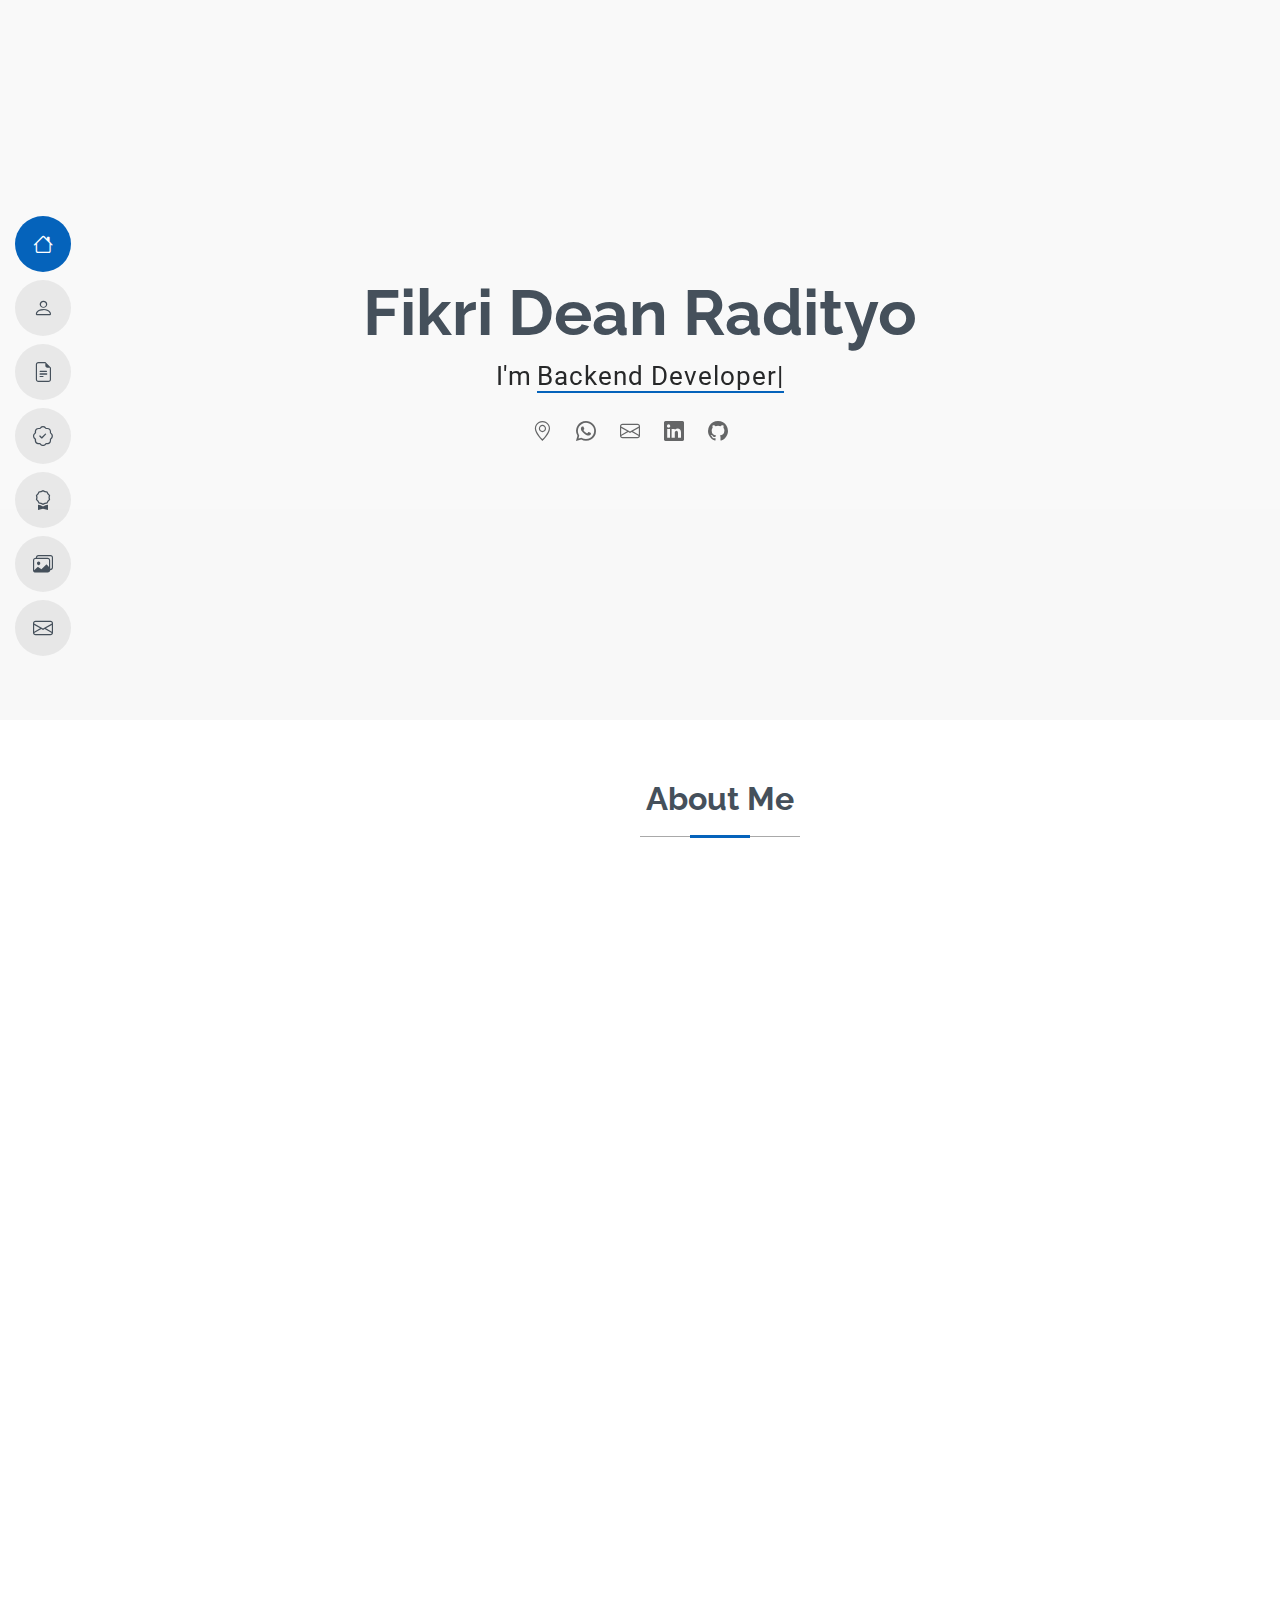
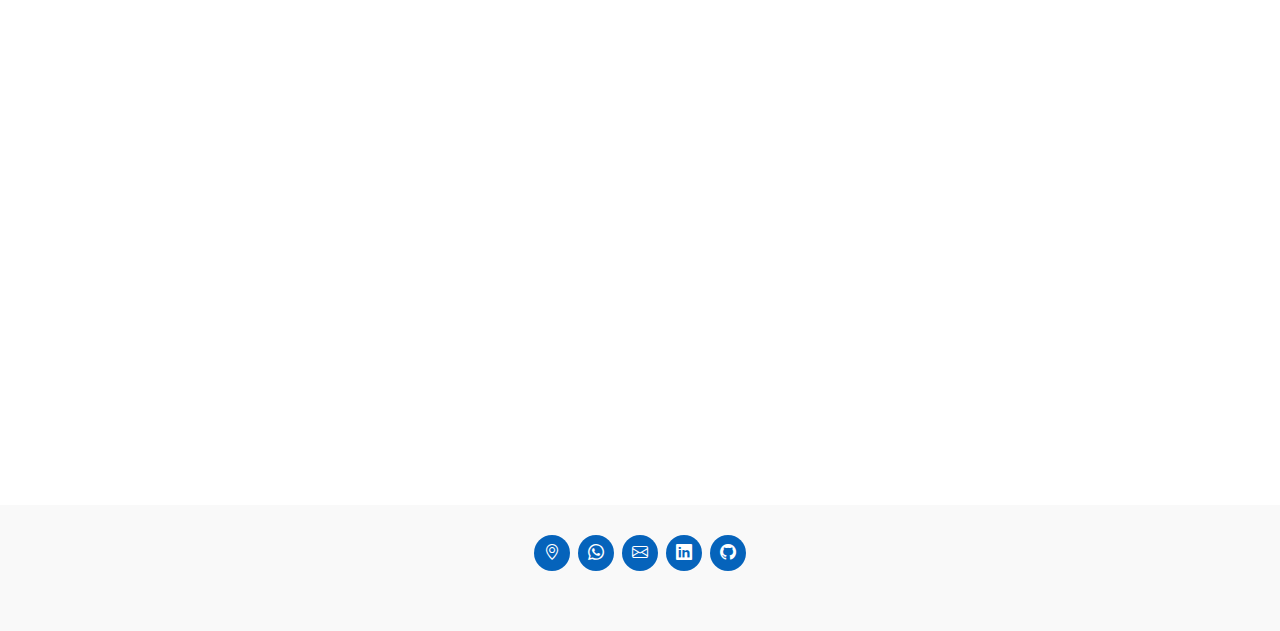
<file: index.html>
<!DOCTYPE html>
<html lang="en">

<head>
  <meta charset="utf-8">
  <meta content="width=device-width, initial-scale=1.0" name="viewport">
  <title>Dean | Portfolio</title>
  <meta content="Fikri Dean Radityo Portfolio Website" name="description">
  <meta content="Fikri Dean Radityo Portfolio Website" name="keywords">

  <!-- Favicons -->
  <link href="assets/img/favicon.png" rel="icon">
  <link href="assets/img/favicon.png" rel="favicon">

  <!-- Fonts -->
  <link href="https://fonts.googleapis.com" rel="preconnect">
  <link href="https://fonts.gstatic.com" rel="preconnect" crossorigin>
  <link href="https://fonts.googleapis.com/css2?family=Roboto:ital,wght@0,100;0,300;0,400;0,500;0,700;0,900;1,100;1,300;1,400;1,500;1,700;1,900&family=Poppins:ital,wght@0,100;0,200;0,300;0,400;0,500;0,600;0,700;0,800;0,900;1,100;1,200;1,300;1,400;1,500;1,600;1,700;1,800;1,900&family=Raleway:ital,wght@0,100;0,200;0,300;0,400;0,500;0,600;0,700;0,800;0,900;1,100;1,200;1,300;1,400;1,500;1,600;1,700;1,800;1,900&display=swap" rel="stylesheet">

  <!-- Vendor CSS Files -->
  <link href="assets/vendor/bootstrap/css/bootstrap.min.css" rel="stylesheet">
  <link href="assets/vendor/bootstrap-icons/bootstrap-icons.css" rel="stylesheet">
  <link href="assets/vendor/aos/aos.css" rel="stylesheet">
  <link href="assets/vendor/glightbox/css/glightbox.min.css" rel="stylesheet">
  <link href="assets/vendor/swiper/swiper-bundle.min.css" rel="stylesheet">

  <!-- Main CSS File -->
  <link href="assets/css/main.css" rel="stylesheet">
</head>

<body class="index-page">

  <header id="header" class="header d-flex flex-column justify-content-center">

    <i class="header-toggle d-xl-none bi bi-list"></i>

    <nav id="navmenu" class="navmenu">
      <ul>
        <li><a href="#hero" class="active"><i class="bi bi-house navicon"></i><span>Home</span></a></li>
        <li><a href="#about"><i class="bi bi-person navicon"></i><span>About Me</span></a></li>
        <li><a href="#resume"><i class="bi bi-file-earmark-text navicon"></i><span>Resume</span></a></li>
        <li><a href="#certification"><i class="bi bi-patch-check navicon"></i><span>Certification</span></a></li>
        <li><a href="#award"><i class="bi bi-award navicon"></i><span>Honor/Award</span></a></li>
        <li><a href="#portfolio"><i class="bi bi-images navicon"></i><span>Portfolio</span></a></li>
        <li><a href="#contact"><i class="bi bi-envelope navicon"></i><span>Contact</span></a></li>
      </ul>
    </nav>

  </header>

  <main class="main">

    <!-- Hero Section -->
    <section id="hero" class="hero section light-background">

      <!-- <img src="assets/img/hero-bg.png" alt="Hero Background"> -->

      <div class="container" data-aos="zoom-out">
        <div class="row justify-content-center">
          <div class="col-lg-12 d-flex justify-content-center flex-column text-center">
            <h2>Fikri Dean Radityo</h2>
            <p>I'm <span class="typed" data-typed-items="Backend Developer, Lifelong Learner">Backend Developer</span><span class="typed-cursor typed-cursor--blink" aria-hidden="true"></span></p>
            
            <div class="social-links">
              <a href="https://maps.app.goo.gl/qHhWttiyQXWhqdau5" target="_blank"><i class="bi bi-geo-alt"></i></a>
              <a href="https://wa.link/r7isxq" target="_blank"><i class="bi bi-whatsapp"></i></a>
              <a href="https://mail.google.com/mail/u/0/?fs=1&to=fikdean@gmail.com&su=I%E2%80%99m+interested+in+working+with+you.&body=I%27d+like+to+work+with+you!&tf=cm" target="_blank"><i class="bi bi-envelope"></i></a>
              <a href="https://www.linkedin.com/in/fikridean/" target="_blank"><i class="bi bi-linkedin"></i></a>
              <a href="https://github.com/fikridean" target="_blank"><i class="bi bi-github"></i></a>
            </div>
          </div>
        </div>
      </div>

    </section><!-- /Hero Section -->

    <!-- About Section -->
    <section id="about" class="about section">

      <!-- Section Title -->
      <div class="container section-title" data-aos="fade-up">
        <h2>About Me</h2>
        <p></p>
      </div><!-- End Section Title -->

      <div class="container" data-aos="fade-up" data-aos-delay="100">

        <div class="row gy-4 justify-content-center  align-items-center">
          <div class="col-lg-4">
            <img src="assets/img/profile-img.png" class="img-fluid profile-img" alt="Profile Image">
          </div>
          <div class="col-lg-1"></div>
          <div class="col-lg-7 content">
            <h2>Backend Developer.</h2>
            <p class="fst-italic py-3">
              I’m an Informatics Engineering graduate focused on building scalable and reliable backend systems. I design clean, production-ready APIs using JavaScript, Python, and PHP with frameworks like NestJS, FastAPI, and Laravel. I enjoy solving real problems through collaboration while exploring cloud computing and machine learning to build smarter applications.
            </p>
            <div class="row">
              <div class="col-lg-6">
                <ul>
                  <li><i class="bi bi-chevron-right"></i> <strong>Website:</strong> <span><a href="https://fikridean.me/">fikridean.me</a></span></li>
                  <li><i class="bi bi-chevron-right"></i> <strong>Phone:</strong> <span><a href="https://wa.link/r7isxq">+62 813 8700 0325</a></span></li>
                  <li><i class="bi bi-chevron-right"></i> <strong>City:</strong> <span><a href="https://maps.app.goo.gl/qHhWttiyQXWhqdau5">Jawa Barat, Indonesia</a></span></li>
                </ul>
              </div>
              <div class="col-lg-6">
                <ul>
                  <li><i class="bi bi-chevron-right"></i> <strong>Degree:</strong> <span>Bachelor</span></li>
                  <li><i class="bi bi-chevron-right"></i> <strong>Email:</strong> <span><a href="https://mail.google.com/mail/u/0/?fs=1&to=fikdean@gmail.com&su=I%E2%80%99m+interested+in+working+with+you.&body=I%27d+like+to+work+with+you!&tf=cm">fikdean@gmail.com</a></span></li>
                </ul>
              </div>
            </div>
          </div>
        </div>

      </div>

    </section><!-- /About Section -->

    <!-- Skills Section -->
    <section id="skills" class="skills section">

      <!-- Section Title -->
      <div class="container section-title" data-aos="fade-up">
        <h2>Skills</h2>
        <p>These are the skills I gained while contributing to my projects.</p>
      </div><!-- End Section Title -->

      <div class="container" data-aos="fade-up" data-aos-delay="100">

        <div class="row skills-content skills-animation">

          <div class="col-lg-6">

            <div class="progress">
              <span class="skill"><span>JavaScript</span> <i class="val">95%</i></span>
              <div class="progress-bar-wrap">
                <div class="progress-bar" role="progressbar" aria-valuenow="95" aria-valuemin="0" aria-valuemax="100"></div>
              </div>
            </div><!-- End Skills Item -->

            <div class="progress">
              <span class="skill"><span>PHP</span> <i class="val">60%</i></span>
              <div class="progress-bar-wrap">
                <div class="progress-bar" role="progressbar" aria-valuenow="60" aria-valuemin="0" aria-valuemax="100"></div>
              </div>
            </div><!-- End Skills Item -->

            <div class="progress">
              <span class="skill"><span>Python</span> <i class="val">75%</i></span>
              <div class="progress-bar-wrap">
                <div class="progress-bar" role="progressbar" aria-valuenow="75" aria-valuemin="0" aria-valuemax="100"></div>
              </div>
            </div><!-- End Skills Item -->

          </div>

          <div class="col-lg-6">

            <div class="progress">
              <span class="skill"><span>NestJS</span> <i class="val">95%</i></span>
              <div class="progress-bar-wrap">
                <div class="progress-bar" role="progressbar" aria-valuenow="95" aria-valuemin="0" aria-valuemax="100"></div>
              </div>
            </div><!-- End Skills Item -->

            <div class="progress">
              <span class="skill"><span>Laravel</span> <i class="val">60%</i></span>
              <div class="progress-bar-wrap">
                <div class="progress-bar" role="progressbar" aria-valuenow="60" aria-valuemin="0" aria-valuemax="100"></div>
              </div>
            </div><!-- End Skills Item -->

            <div class="progress">
              <span class="skill"><span>FastAPI</span> <i class="val">80%</i></span>
              <div class="progress-bar-wrap">
                <div class="progress-bar" role="progressbar" aria-valuenow="80" aria-valuemin="0" aria-valuemax="100"></div>
              </div>
            </div><!-- End Skills Item -->

          </div>

        </div>

      </div>

    </section><!-- /Skills Section -->

    <!-- Resume Section -->
    <section id="resume" class="resume section">

      <!-- Section Title -->
      <div class="container section-title" data-aos="fade-up">
        <h2>Resume</h2>
        <p>Backend-focused Informatics Engineering graduate specializing in building scalable, secure, and production-ready systems. Experienced in designing APIs, optimizing databases, and deploying cloud-native services. Passionate about solving real-world problems through clean architecture, automation, and continuous learning in backend engineering and cloud computing.</p>
      </div><!-- End Section Title -->

      <div class="container">

        <div class="row">

          <div class="col-lg-6" data-aos="fade-up" data-aos-delay="100">
            <h3 class="resume-title">Summary</h3>

            <div class="resume-item pb-0">
              <h4>Fikri Dean Radityo</h4>
              <p><em>Backend-focused Informatics Engineering graduate from Syarif Hidayatullah State Islamic University Jakarta with experience building scalable, reliable, and production-ready systems. Works with JavaScript, Python, and PHP to develop APIs and services using NestJS, FastAPI, and Laravel. Combines collaboration, cloud computing, and machine learning exploration to create smarter, real-world solutions.</em></p>
              <ul>
                <li><a href="https://maps.app.goo.gl/qHhWttiyQXWhqdau5">Jawa Barat, Indonesia</a></li>
                <li><a href="https://wa.link/r7isxq">+62 813 8700 0325</a></li>
                <li><a href="https://mail.google.com/mail/u/0/?fs=1&to=fikdean@gmail.com&su=I%E2%80%99m+interested+in+working+with+you.&body=I%27d+like+to+work+with+you!&tf=cm">fikdean@gmail.com</a></li>
              </ul>
            </div><!-- Edn Resume Item -->

            <h3 class="resume-title">Education</h3>
            <div class="resume-item">
              <h4>Bachelor of Informatics Engineering</h4>
              <h5>2021 - 2026</h5>
              <p><em>Universitas Islam Negeri Syarif Hidayatullah Jakarta</em></p>
              <p>Informatics Engineering graduate from the Faculty of Science and Technology, UIN Syarif Hidayatullah Jakarta with a GPA of 3.89, completing a technology-based final project as part of a two-person team.</p>
            </div><!-- Edn Resume Item -->

          </div>

          <div class="col-lg-6" data-aos="fade-up" data-aos-delay="200">
            <h3 class="resume-title">Experience</h3>
            <div class="resume-item">
              <h4>Backend Developer</h4>
              <h5>2025 - 2026</h5>
              <p><em>Pusat Pengembangan Bahasa UIN Jakarta</em></p>
              <ul>
                <li>Built scalable backend services with NestJS and PostgreSQL, optimized using Redis.</li>
                <li>Implemented secure Firebase-based authentication and RESTful APIs.</li>
                <li>Deployed containerized applications with Docker, CI/CD, and Google Cloud Platform.</li>
              </ul>
            </div><!-- Edn Resume Item -->

            <div class="resume-item">
              <h4>Backend Developer</h4>
              <h5>2024</h5>
              <p><em>Badan Riset dan Inovasi Nasional RI (BRIN RI)</em></p>
              <ul>
                <li>Built backend REST APIs using Python and FastAPI.</li>
                <li>Collected and processed taxon data via web scraping and external data providers.</li>
                <li>Managed NoSQL data with MongoDB, including validation and optimization.</li>
                <li>Improved service reliability using type hints, data validation, and clean architecture.</li>
              </ul>
            </div><!-- Edn Resume Item -->

            <div class="resume-item">
              <h4>Cloud Computing Cohort</h4>
              <h5>2023</h5>
              <p><em>Bangkit Academy led by Google, Tokopedia, Gojek & Tokopedia</em></p>
              <ul>
                <li>Selected among 4,520 of 47,000+ applicants and graduated with Distinction (Top 10%)</li>
                <li>Contributed as a backend engineer to a Top 50 Product-Based Capstone Project (FONA)</li>
                <li>Developed REST APIs using NestJS (Node.js) and PostgreSQL for core user services</li>
                <li>Earned Google Cloud Certified Associate Cloud Engineer certification</li>
              </ul>
            </div><!-- Edn Resume Item -->

          </div>

        </div>

      </div>

    </section><!-- /Resume Section -->

    <!-- Certification Section -->
    <section id="certification" class="portfolio section">

      <!-- Section Title -->
      <div class="container section-title" data-aos="fade-up">
        <h2>Certifications</h2>
        <p>Certifications earned to validate technical competencies and demonstrate continuous learning in the field of information technology.</p>
      </div><!-- End Section Title -->

      <div class="container">

        <div class="isotope-layout" data-default-filter="*" data-layout="masonry" data-sort="original-order">

          <ul class="portfolio-filters isotope-filters" data-aos="fade-up" data-aos-delay="100">
            <li data-filter="*" class="filter-active">All</li>
            <li data-filter=".filter-google">Google Cloud</li>
            <li data-filter=".filter-bangkit-academy">Bangkit Academy</li>
            <li data-filter=".filter-dbs">DBS Foundation</li>
            <li data-filter=".filter-id-camp">ID Camp</li>
            <li data-filter=".filter-dicoding">Dicoding Academy</li>
            <li data-filter=".filter-brin">BRIN</li>
          </ul><!-- End Certification Filters -->

          <div class="row gy-4 isotope-container" data-aos="fade-up" data-aos-delay="200">

            <div class="col-lg-4 col-md-6 portfolio-item isotope-item filter-google text-center mt-5">
              <img src="assets/img/certifications/associate_cloud_engineer.png" class="img-fluid" alt="Google Cloud Associate Cloud Engineer Certificate">
              <div class="portfolio-info">
                <h4>Google Cloud Associate Cloud Engineer Certificate</h4>
                <a href="assets/img/certifications/associate_cloud_engineer.png" title="Google Cloud Associate Cloud Engineer Certificate" data-gallery="certification-gallery-google" class="glightbox preview-link"><i class="bi bi-zoom-in"></i></a>
              </div>
            </div><!-- End Certification Item -->

            <div class="col-lg-4 col-md-6 portfolio-item isotope-item filter-bangkit-academy text-center mt-5">
              <img src="assets/img/certifications/bangkit_distinction_graduate.png" class="img-fluid" alt="Bangkit Academy Distinction Graduate Certificate">
              <div class="portfolio-info">
                <h4>Bangkit Academy Distinction Graduate Certificate</h4>
                <a href="assets/img/certifications/bangkit_distinction_graduate.png" title="Bangkit Academy Distinction Graduate Certificate" data-gallery="certification-gallery-bangkit-academy" class="glightbox preview-link"><i class="bi bi-zoom-in"></i></a>
              </div>
            </div><!-- End Certification Item -->

            <div class="col-lg-4 col-md-6 portfolio-item isotope-item filter-dbs text-center mt-5">
              <img src="assets/img/certifications/DBS_machine_learning_expert.jpg" class="img-fluid" alt="DBS Machine Learning Expert Certificate">
              <div class="portfolio-info">
                <h4>DBS Machine Learning Expert Certificate</h4>
                <a href="assets/img/certifications/DBS_machine_learning_expert.jpg" title="DBS Machine Learning Expert Certificate" data-gallery="certification-gallery-dbs" class="glightbox preview-link"><i class="bi bi-zoom-in"></i></a>
              </div>
            </div><!-- End Certification Item -->

            <div class="col-lg-4 col-md-6 portfolio-item isotope-item filter-dicoding text-center mt-5">
              <img src="assets/img/certifications/menjadi_google_cloud_architect.png" class="img-fluid" alt="Menjadi Google Cloud Architect Certificate">
              <div class="portfolio-info">
                <h4>Menjadi Google Cloud Architect Certificate</h4>
                <p><a href="https://www.dicoding.com/certificates/0LZ02EM9KX65" target="_blank">Certificate Credential</a></p>
                <a href="assets/img/certifications/menjadi_google_cloud_architect.png" title="Menjadi Google Cloud Architect Certificate" data-gallery="certification-gallery-dicoding" class="glightbox preview-link"><i class="bi bi-zoom-in"></i></a>
                <a href="https://www.dicoding.com/certificates/0LZ02EM9KX65" target="_blank" title="More Details" class="details-link"><i class="bi bi-link-45deg"></i></a>
              </div>
            </div><!-- End Certification Item -->

            <div class="col-lg-4 col-md-6 portfolio-item isotope-item filter-dicoding text-center mt-5">
              <img src="assets/img/certifications/machine_learning_terapan.jpg" class="img-fluid" alt="Machine Learning Terapan Certificate">
              <div class="portfolio-info">
                <h4>Machine Learning Terapan Certificate</h4>
                <p><a href="https://www.dicoding.com/certificates/QLZ931G3MZ5D" target="_blank">Certificate Credential</a></p>
                <a href="assets/img/certifications/machine_learning_terapan.jpg" title="Machine Learning Terapan Certificate" data-gallery="certification-gallery-dicoding" class="glightbox preview-link"><i class="bi bi-zoom-in"></i></a>
                <a href="https://www.dicoding.com/certificates/QLZ931G3MZ5D" target="_blank" title="More Details" class="details-link"><i class="bi bi-link-45deg"></i></a>
              </div>
            </div><!-- End Certification Item -->

            <div class="col-lg-4 col-md-6 portfolio-item isotope-item filter-id-camp text-center mt-5">
              <img src="assets/img/certifications/backend_menengah.jpg" class="img-fluid" alt="ID Camp Backend Intermediate Level Certificate">
              <div class="portfolio-info">
                <h4>ID Camp Backend Intermediate Level Certificate</h4>
                <a href="assets/img/certifications/backend_menengah.jpg" title="ID Camp Backend Intermediate Level Certificate" data-gallery="certification-gallery-dbs" class="glightbox preview-link"><i class="bi bi-zoom-in"></i></a>
              </div>
            </div><!-- End Certification Item -->

            <div class="col-lg-4 col-md-6 portfolio-item isotope-item filter-brin text-center mt-5">
              <img src="assets/img/innakm-portfolio/hak_cipta.jpg" class="img-fluid" alt="Hak Cipta INNAKM Certificate">
              <div class="portfolio-info">
                <h4>Hak Cipta INNAKM Certificate</h4>
                <p><a href="https://intra.brin.go.id/public/uploads/digital_signature/2025/fild002/withsign/bcae3_30861_EC002025221525.pdf" target="_blank">Certificate Credential</a></p>
                <a href="assets/img/innakm-portfolio/hak_cipta.jpg" title="Hak Cipta INNAKM Certificate" data-gallery="certification-gallery-brin" class="glightbox preview-link"><i class="bi bi-zoom-in"></i></a>
                <a href="https://intra.brin.go.id/public/uploads/digital_signature/2025/fild002/withsign/bcae3_30861_EC002025221525.pdf" target="_blank" title="More Details" class="details-link"><i class="bi bi-link-45deg"></i></a>
              </div>
            </div><!-- End Certification Item -->

          </div><!-- End Certification Container -->

        </div>

      </div>

    </section><!-- /Certification Section -->

        <!-- Award Section -->
    <section id="award" class="portfolio section">

      <!-- Section Title -->
      <div class="container section-title" data-aos="fade-up">
        <h2>Honors and Awards</h2>
        <p>Recognitions and achievements received for academic excellence, technical performance, and contributions to projects and programs.</p>
      </div><!-- End Section Title -->

      <div class="container">

        <div class="isotope-layout" data-default-filter="*" data-layout="masonry" data-sort="original-order">

          <ul class="portfolio-filters isotope-filters" data-aos="fade-up" data-aos-delay="100">
            <li data-filter="*" class="filter-active">All</li>
            <li data-filter=".filter-google">Campus</li>
            <li data-filter=".filter-bangkit-academy">Bangkit Academy</li>
          </ul><!-- End Certification Filters -->

          <div class="row gy-4 isotope-container" data-aos="fade-up" data-aos-delay="200">

            <div class="col-lg-4 col-md-6 portfolio-item isotope-item filter-google text-center mt-5">
              <img src="assets/img/certifications/lulusan_terbaik.jpeg" class="img-fluid" alt="Best Graduate">
              <div class="portfolio-info">
                <h4>Best Graduate</h4>
                <a href="assets/img/certifications/lulusan_terbaik.jpeg" title="The Best Graduate of the Informatics Engineering Program at the 139th Faculty of Science and Technology Graduation Ceremony" data-gallery="certification-gallery-google" class="glightbox preview-link"><i class="bi bi-zoom-in"></i></a>
              </div>
            </div><!-- End Certification Item -->

            <div class="col-lg-4 col-md-6 portfolio-item isotope-item filter-google text-center mt-5">
              <img src="assets/img/certifications/lulusan_terbaik_2.jpeg" class="img-fluid" alt="Best Graduate">
              <div class="portfolio-info">
                <h4>Best Graduate</h4>
                <a href="assets/img/certifications/lulusan_terbaik_2.jpeg" title="The Best Graduate of the Informatics Engineering Program at the 139th Faculty of Science and Technology Graduation Ceremony" data-gallery="certification-gallery-google" class="glightbox preview-link"><i class="bi bi-zoom-in"></i></a>
              </div>
            </div><!-- End Certification Item -->

            <div class="col-lg-4 col-md-6 portfolio-item isotope-item filter-bangkit-academy text-center mt-5">
              <img src="assets/img/certifications/bangkit_distinction_graduate.png" class="img-fluid" alt="Bangkit Academy Distinction Graduate Certificate">
              <div class="portfolio-info">
                <h4>Bangkit Academy Distinction Graduate Certificate</h4>
                <a href="assets/img/certifications/bangkit_distinction_graduate.png" title="Successfully completing Bangkit, specializing in Cloud Computing, with Distinction." data-gallery="certification-gallery-bangkit-academy" class="glightbox preview-link"><i class="bi bi-zoom-in"></i></a>
              </div>
            </div><!-- End Certification Item -->

      
          </div><!-- End Certification Container -->

        </div>

      </div>

    </section><!-- /Certification Section -->

    <!-- Portfolio Section -->
    <section id="portfolio" class="portfolio section">

      <!-- Section Title -->
      <div class="container section-title" data-aos="fade-up">
        <h2>Portfolio</h2>
        <p>With the work experience I have gained, I contributed as part of a team and collaborated on various projects.</p>
      </div><!-- End Section Title -->

      <div class="container">

        <div class="isotope-layout" data-default-filter="*" data-layout="masonry" data-sort="original-order">

          <ul class="portfolio-filters isotope-filters" data-aos="fade-up" data-aos-delay="100">
            <li data-filter="*" class="filter-active">All</li>
            <li data-filter=".filter-ppb">PPB</li>
            <li data-filter=".filter-innakm">INNAKM</li>
            <li data-filter=".filter-fona">FONA</li>
          </ul><!-- End Portfolio Filters -->

          <div class="row gy-4 isotope-container" data-aos="fade-up" data-aos-delay="200">

            <div class="col-lg-4 col-md-6 portfolio-item isotope-item filter-ppb text-center mt-5">
              <img src="assets/img/ppb-portfolio/laptop-dashboard.png" class="img-fluid" alt="PPB Website - Dashboard (Laptop)">
              <div class="portfolio-info">
                <h4>PPB Website - Dashboard (Laptop)</h4>
                <p><a href="/ppb.html">Project Details</a></p>
                <a href="assets/img/ppb-portfolio/laptop-dashboard.png" title="PPB Website - Dashboard (Laptop)" data-gallery="portfolio-gallery-ppb" class="glightbox preview-link"><i class="bi bi-zoom-in"></i></a>
                <a href="/ppb.html" title="More Details" class="details-link"><i class="bi bi-link-45deg"></i></a>
              </div>
            </div><!-- End Portfolio Item -->

            <div class="col-lg-4 col-md-6 portfolio-item isotope-item filter-ppb text-center mt-5">
              <img src="assets/img/ppb-portfolio/handphone-home.png" class="img-fluid" alt="PPB - Home (Phone)">
              <div class="portfolio-info">
                <h4>PPB - Home (Phone)</h4>
                <p><a href="/ppb.html">Project Details</a></p>
                <a href="assets/img/ppb-portfolio/handphone-home.png" title="PPB - Home (Phone)" data-gallery="portfolio-gallery-product" class="glightbox preview-link"><i class="bi bi-zoom-in"></i></a>
                <a href="/ppb.html" title="More Details" class="details-link"><i class="bi bi-link-45deg"></i></a>
              </div>
            </div><!-- End Portfolio Item -->

            <div class="col-lg-4 col-md-6 portfolio-item isotope-item filter-innakm text-center mt-5">
              <img src="assets/img/innakm-portfolio/hak_cipta.jpg" class="img-fluid" alt="INNAKM - Hak Cipta">
              <div class="portfolio-info">
                <h4>INNAKM - Hak Cipta</h4>
                <p><a href="/innakm.html">Project Details</a></p>
                <a href="assets/img/innakm-portfolio/hak_cipta.jpg" title="INNAKM - Hak Cipta" data-gallery="portfolio-gallery-innakm" class="glightbox preview-link"><i class="bi bi-zoom-in"></i></a>
                <a href="/innakm.html" title="More Details" class="details-link"><i class="bi bi-link-45deg"></i></a>
              </div>
            </div><!-- End Portfolio Item -->

            <div class="col-lg-4 col-md-6 portfolio-item isotope-item filter-ppb text-center mt-5">
              <img src="assets/img/ppb-portfolio/desktop-programs.png" class="img-fluid" alt="PPB - Programs (Desktop)">
              <div class="portfolio-info">
                <h4>PPB - Programs (Desktop)</h4>
                <p><a href="/ppb.html">Project Details</a></p>
                <a href="assets/img/ppb-portfolio/desktop-programs.png" title="PPB - Programs (Desktop)" data-gallery="portfolio-gallery-ppb" class="glightbox preview-link"><i class="bi bi-zoom-in"></i></a>
                <a href="/ppb.html" title="More Details" class="details-link"><i class="bi bi-link-45deg"></i></a>
              </div>
            </div><!-- End Portfolio Item -->

            <div class="col-lg-4 col-md-6 portfolio-item isotope-item filter-ppb text-center mt-5">
              <img src="assets/img/ppb-portfolio/desktop-home.png" class="img-fluid" alt="PPB - Home (Desktop)">
              <div class="portfolio-info">
                <h4>PPB - Home (Desktop)</h4>
                <p><a href="/ppb.html">Project Details</a></p>
                <a href="assets/img/ppb-portfolio/desktop-home.png" title="PPB - Home (Desktop)" data-gallery="portfolio-gallery-ppb" class="glightbox preview-link"><i class="bi bi-zoom-in"></i></a>
                <a href="/ppb.html" title="More Details" class="details-link"><i class="bi bi-link-45deg"></i></a>
              </div>
            </div><!-- End Portfolio Item -->

            <div class="col-lg-4 col-md-6 portfolio-item isotope-item filter-fona text-center mt-5">
              <img src="assets/img/fona-portfolio/home.png" class="img-fluid" alt="FONA - Home">
              <div class="portfolio-info">
                <h4>FONA - Home</h4>
                <p><a href="/fona.html">Project Details</a></p>
                <a href="assets/img/fona-portfolio/home.png" title="FONA - Home" data-gallery="portfolio-gallery-fona" class="glightbox preview-link"><i class="bi bi-zoom-in"></i></a>
                <a href="/fona.html" title="More Details" class="details-link"><i class="bi bi-link-45deg"></i></a>
              </div>
            </div><!-- End Portfolio Item -->

            <div class="col-lg-4 col-md-6 portfolio-item isotope-item filter-fona text-center mt-5">
              <img src="assets/img/fona-portfolio/home_2.png" class="img-fluid" alt="FONA - Home">
              <div class="portfolio-info">
                <h4>FONA - Home 2</h4>
                <p><a href="/fona.html">Project Details</a></p>
                <a href="assets/img/fona-portfolio/home_2.png" title="FONA - Home 2" data-gallery="portfolio-gallery-fona" class="glightbox preview-link"><i class="bi bi-zoom-in"></i></a>
                <a href="/fona.html" title="More Details" class="details-link"><i class="bi bi-link-45deg"></i></a>
              </div>
            </div><!-- End Portfolio Item -->

            <div class="col-lg-4 col-md-6 portfolio-item isotope-item filter-fona text-center mt-5">
              <img src="assets/img/fona-portfolio/profile.png" class="img-fluid" alt="FONA - Profile">
              <div class="portfolio-info">
                <h4>FONA - Profile</h4>
                <p><a href="/fona.html">Project Details</a></p>
                <a href="assets/img/fona-portfolio/profile.png" title="FONA - Profile" data-gallery="portfolio-gallery-fona" class="glightbox preview-link"><i class="bi bi-zoom-in"></i></a>
                <a href="/fona.html" title="More Details" class="details-link"><i class="bi bi-link-45deg"></i></a>
              </div>
            </div><!-- End Portfolio Item -->

            <div class="col-lg-4 col-md-6 portfolio-item isotope-item filter-fona text-center mt-5">
              <img src="assets/img/fona-portfolio/analysis.png" class="img-fluid" alt="FONA - Analysis">
              <div class="portfolio-info">
                <h4>FONA - Analysis</h4>
                <p><a href="/fona.html">Project Details</a></p>
                <a href="assets/img/fona-portfolio/analysis.png" title="FONA - Analysis" data-gallery="portfolio-gallery-fona" class="glightbox preview-link"><i class="bi bi-zoom-in"></i></a>
                <a href="/fona.html" title="More Details" class="details-link"><i class="bi bi-link-45deg"></i></a>
              </div>
            </div><!-- End Portfolio Item -->

          </div><!-- End Portfolio Container -->

        </div>

      </div>

    </section><!-- /Portfolio Section -->

    <!-- Contact Section -->
    <section id="contact" class="contact Section">

      <!-- Section Title -->
      <div class="container section-title" data-aos="fade-down">
        <h2>Contact</h2>
        <p>Feel free to reach out if you’d like to collaborate, discuss opportunities, or just connect. I’m always open to meaningful conversations and new challenges.</p>
      </div><!-- End Section Title -->

      <div class="container" data-aos="fade" data-aos-delay="100">

        <div class="row gy-4">

          <div class="col-lg-4 d-flex justify-content-center">
            <div class="info-item d-flex" data-aos="fade-up" data-aos-delay="200">
              <a href="https://maps.app.goo.gl/qHhWttiyQXWhqdau5" target="_blank"><i class="bi bi-geo-alt flex-shrink-0"></i></a>
              <div>
                <h3>Address</h3>
                <p><a href="https://maps.app.goo.gl/qHhWttiyQXWhqdau5">Jawa Barat, Indonesia</a></p>
              </div>
            </div><!-- End Info Item -->
          </div>

          <div class="col-lg-4 d-flex justify-content-center">
            <div class="info-item d-flex" data-aos="fade-up" data-aos-delay="300">
              <a href="https://wa.link/r7isxq" target="_blank"><i class="bi bi-whatsapp flex-shrink-0"></i></a>
              <div>
                <h3>Message Me</h3>
                <p><a href="https://wa.link/r7isxq">+62 813 8700 0325</a></p>
              </div>
            </div><!-- End Info Item -->
          </div>

          <div class="col-lg-4 d-flex justify-content-center">
            <div class="info-item d-flex" data-aos="fade-up" data-aos-delay="400">
              <a href="https://mail.google.com/mail/u/0/?fs=1&to=fikdean@gmail.com&su=I%E2%80%99m+interested+in+working+with+you.&body=I%27d+like+to+work+with+you!&tf=cm"><i class="bi bi-envelope flex-shrink-0"></i></a>
              <div>
                <h3>Email Me</h3>
                <p><a href="https://mail.google.com/mail/u/0/?fs=1&to=fikdean@gmail.com&su=I%E2%80%99m+interested+in+working+with+you.&body=I%27d+like+to+work+with+you!&tf=cm">fikdean@gmail.com</a></p>
              </div>
            </div><!-- End Info Item -->
          </div>
      </div>

    </section><!-- /Contact Section -->

  </main>

  <footer id="footer" class="footer position-relative light-background mt-5">
    <div class="container">
      <div class="social-links d-flex justify-content-center">
        <a href="https://maps.app.goo.gl/qHhWttiyQXWhqdau5" target="_blank"><i class="bi bi-geo-alt"></i></a>
        <a href="https://wa.link/r7isxq" target="_blank"><i class="bi bi-whatsapp"></i></a>
        <a href="https://mail.google.com/mail/u/0/?fs=1&to=fikdean@gmail.com&su=I%E2%80%99m+interested+in+working+with+you.&body=I%27d+like+to+work+with+you!&tf=cm" target="_blank"><i class="bi bi-envelope"></i></a>
        <a href="https://www.linkedin.com/in/fikridean/" target="_blank"><i class="bi bi-linkedin"></i></a>
        <a href="https://github.com/fikridean" target="_blank"><i class="bi bi-github"></i></a>
      </div>
    </div>
  </footer>

  <!-- Scroll Top -->
  <a href="#" id="scroll-top" class="scroll-top d-flex align-items-center justify-content-center"><i class="bi bi-arrow-up-short"></i></a>

  <!-- Preloader -->
  <div id="preloader"></div>

  <!-- Vendor JS Files -->
  <script src="assets/vendor/bootstrap/js/bootstrap.bundle.min.js"></script>
  <script src="assets/vendor/php-email-form/validate.js"></script>
  <script src="assets/vendor/aos/aos.js"></script>
  <script src="assets/vendor/typed.js/typed.umd.js"></script>
  <script src="assets/vendor/purecounter/purecounter_vanilla.js"></script>
  <script src="assets/vendor/waypoints/noframework.waypoints.js"></script>
  <script src="assets/vendor/glightbox/js/glightbox.min.js"></script>
  <script src="assets/vendor/imagesloaded/imagesloaded.pkgd.min.js"></script>
  <script src="assets/vendor/isotope-layout/isotope.pkgd.min.js"></script>
  <script src="assets/vendor/swiper/swiper-bundle.min.js"></script>

  <!-- Main JS File -->
  <script src="assets/js/main.js"></script>

</body>

</html>
</file>
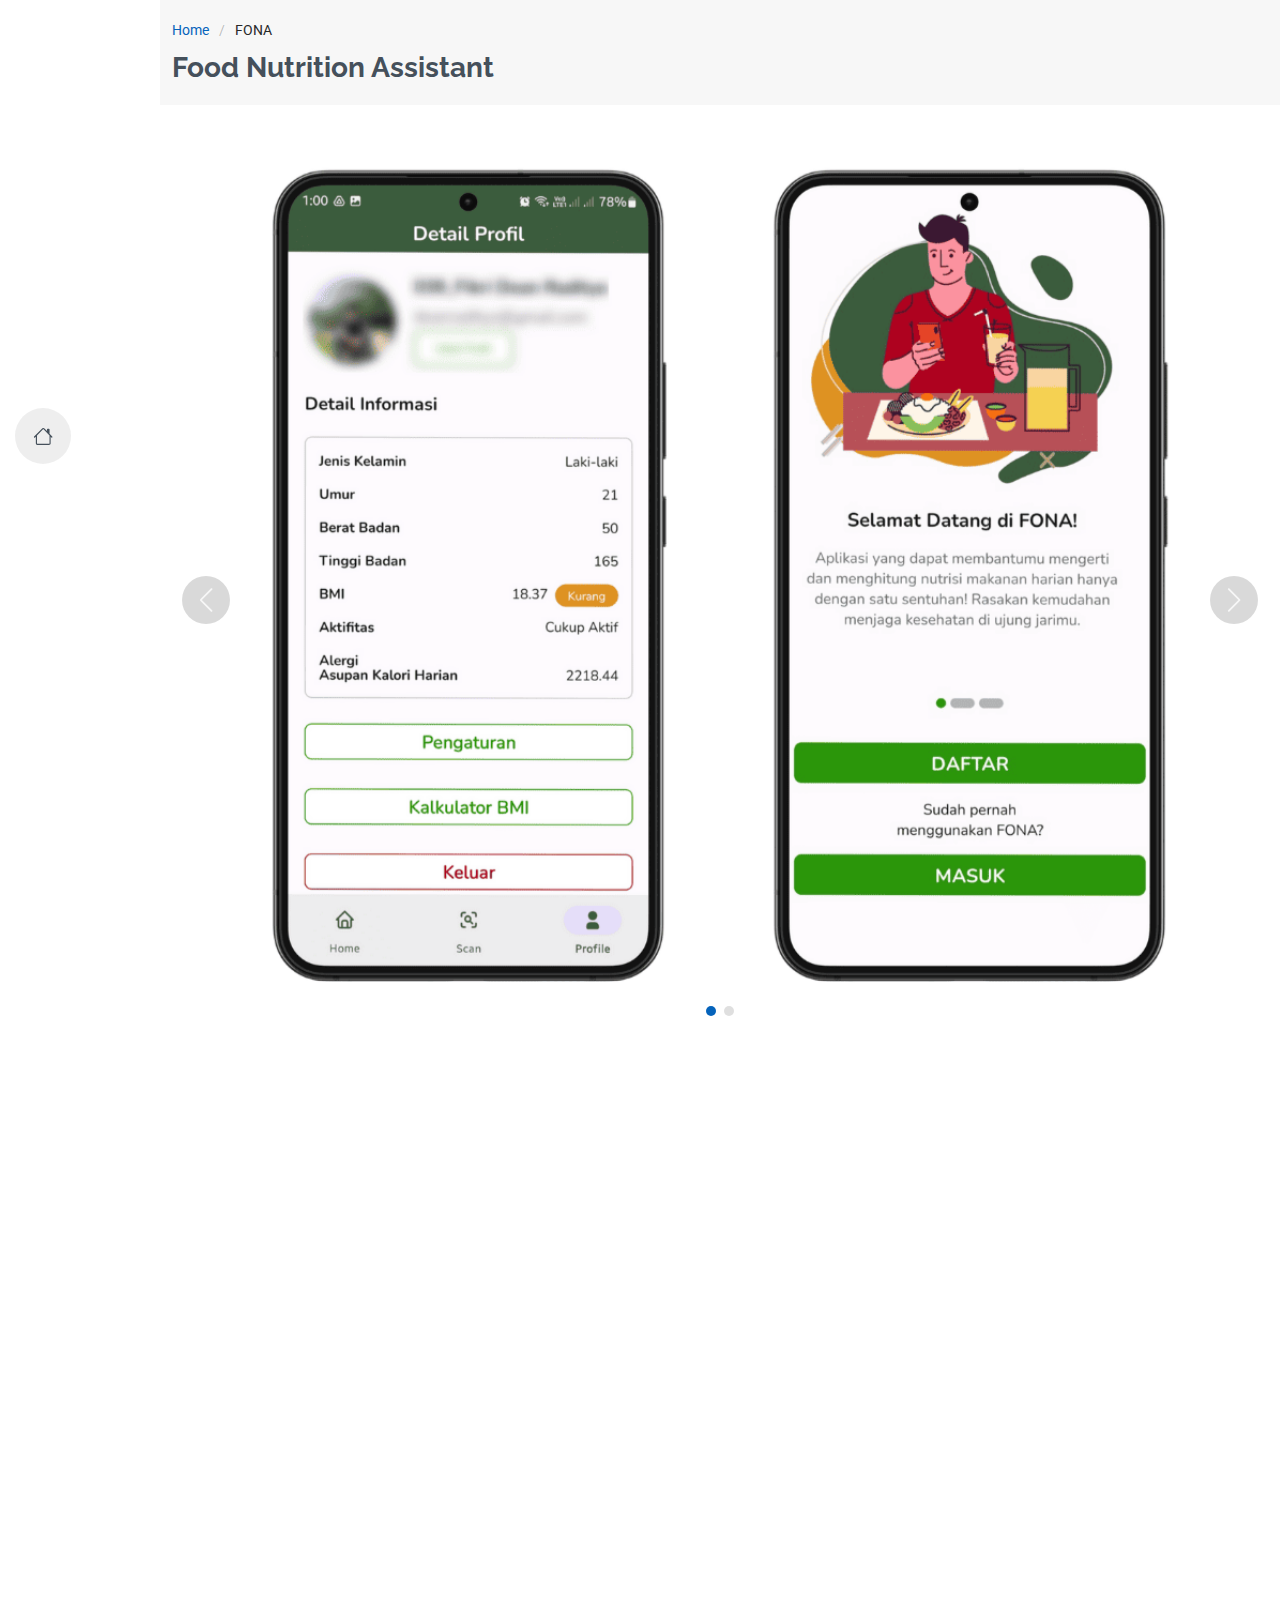
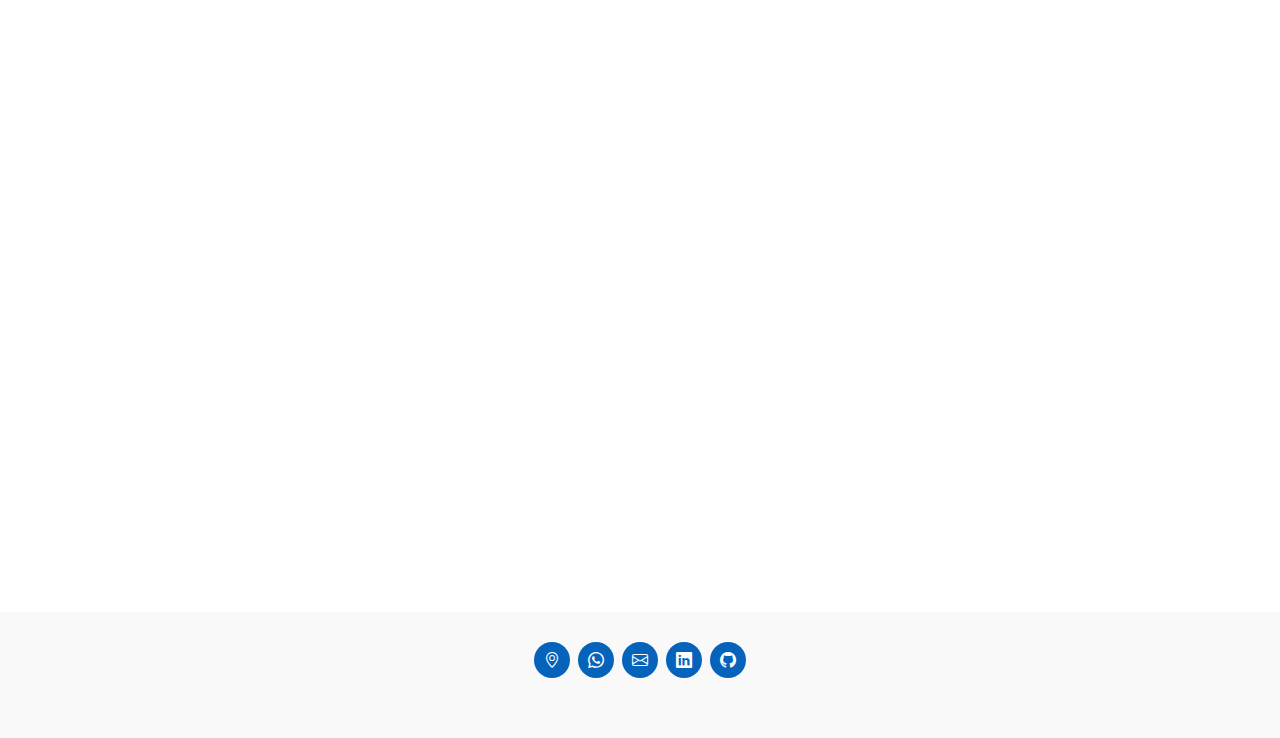
<file: fona.html>
<!DOCTYPE html>
<html lang="en">

<head>
  <meta charset="utf-8">
  <meta content="width=device-width, initial-scale=1.0" name="viewport">
  <title>Portfolio Details - FONA</title>
  <meta content="Portfolio Details - FONA" name="description">
  <meta content="Portfolio Details - FONA" name="keywords">

  <!-- Favicons -->
  <link href="assets/img/favicon.png" rel="icon">
  <link href="assets/img/apple-touch-icon.png" rel="apple-touch-icon">

  <!-- Fonts -->
  <link href="https://fonts.googleapis.com" rel="preconnect">
  <link href="https://fonts.gstatic.com" rel="preconnect" crossorigin>
  <link href="https://fonts.googleapis.com/css2?family=Roboto:ital,wght@0,100;0,300;0,400;0,500;0,700;0,900;1,100;1,300;1,400;1,500;1,700;1,900&family=Poppins:ital,wght@0,100;0,200;0,300;0,400;0,500;0,600;0,700;0,800;0,900;1,100;1,200;1,300;1,400;1,500;1,600;1,700;1,800;1,900&family=Raleway:ital,wght@0,100;0,200;0,300;0,400;0,500;0,600;0,700;0,800;0,900;1,100;1,200;1,300;1,400;1,500;1,600;1,700;1,800;1,900&display=swap" rel="stylesheet">

  <!-- Vendor CSS Files -->
  <link href="assets/vendor/bootstrap/css/bootstrap.min.css" rel="stylesheet">
  <link href="assets/vendor/bootstrap-icons/bootstrap-icons.css" rel="stylesheet">
  <link href="assets/vendor/aos/aos.css" rel="stylesheet">
  <link href="assets/vendor/glightbox/css/glightbox.min.css" rel="stylesheet">
  <link href="assets/vendor/swiper/swiper-bundle.min.css" rel="stylesheet">

  <!-- Main CSS File -->
  <link href="assets/css/main.css" rel="stylesheet">
</head>

<body class="portfolio-details-page">

  <header id="header" class="header d-flex flex-column justify-content-center">

    <i class="header-toggle d-xl-none bi bi-list"></i>

    <nav id="navmenu" class="navmenu">
      <ul>
        <li><a href="/index.html"><i class="bi bi-house navicon"></i><span>Back to Home</span></a></li>
      </ul>
    </nav>

  </header>

  <main class="main">

    <!-- Page Title -->
    <div class="page-title" data-aos="fade">
      <div class="container">
        <nav class="breadcrumbs">
          <ol>
            <li><a href="index.html">Home</a></li>
            <li class="current">FONA</li>
          </ol>
        </nav>
        <h1>Food Nutrition Assistant</h1>
      </div>
    </div><!-- End Page Title -->

    <!-- Portfolio Details Section -->
    <section id="portfolio-details" class="portfolio-details section">

      <div class="container" data-aos="fade-up">

        <div class="portfolio-details-slider swiper init-swiper">
          <script type="application/json" class="swiper-config">
            {
              "loop": true,
              "speed": 600,
              "autoplay": {
                "delay": 5000
              },
              "slidesPerView": "auto",
              "navigation": {
                "nextEl": ".swiper-button-next",
                "prevEl": ".swiper-button-prev"
              },
              "pagination": {
                "el": ".swiper-pagination",
                "type": "bullets",
                "clickable": true
              }
            }
          </script>
          <div class="swiper-wrapper align-items-center">

            <div class="swiper-slide">
              <img src="assets/img/fona-portfolio/detail/1.png" alt="FONA - Detail 1">
            </div>
            <div class="swiper-slide">
              <img src="assets/img/fona-portfolio/detail/2.png" alt="FONA - Detail 2">
            </div>

          </div>
          <div class="swiper-button-prev"></div>
          <div class="swiper-button-next"></div>
          <div class="swiper-pagination"></div>
        </div>

        <div class="row justify-content-between gy-4 mt-4">

          <div class="col-lg-8" data-aos="fade-up">
            <div class="portfolio-description">
              <h2>Food Nutrition Assistant</h2>
              <p>
                Based on the Global Nutrition Report 2018, Indonesia was one of the 17 countries with three nutritional problems (stunting, wasting, and overweight). In Indonesia, many people have not yet adopted the habit of understanding AKG (Angka Kecukupan Gizi). Knowing the contribution of food or drink to daily nutritional needs can prevent us from the risk of malnutrition or disease, especially those caused by inaccurate nutritional intake from day-to-day food and drinks. Therefore, how can people calculate the calorie and nutritional composition of what they eat? How can they ensure that the foods have their daily AKG needs? These problems led us to build an application that lets users know how many nutrition and calories are in the foods and give food recommendations to help user reaches AKG. We aim to improve people's health by paying attention to their diet by calculating the nutritional composition of the foods they consume and giving cuisine recommendations based on user preferences.
              </p>

              <p>
                We need nutrition for our body, but we rarely know how much nutrition and what foods can fulfill them. According to that situation, the problem is how to calculate the nutrition of foods that our body needs. The solution is to help other people to organize their diet to their ideal body nutrition needs. Our idea is to make an Android-based application with a machine learning model to calculate how much nutrition the user needs and give a recommendation about what foods with nutrition that is suitable for the user.
              </p>

              <p>
                I designed and implemented a FastAPI-based data aggregation service that collects, processes, and stores information from multiple external portals such as WikiData, NCBI, BacDive, and GBIF. I built asynchronous data pipelines using Motor to efficiently handle MongoDB operations without blocking I/O, ensuring reliable performance for high-throughput workloads. My work focused on normalizing and cleaning heterogeneous data sources into a unified schema, making the data ready for downstream applications and services. I also structured the API architecture, handled error management, and maintained the project using GitHub to support version control and collaborative development.
              </p>

              <h6 class="fw-bold">Features</h6>
              <ul>
                <li>
                  Allows users to take a picture of their food and then calculate its nutritional content.
                </li>
                <li>
                  Allows users to track their nutritional needs.
                </li>
                <li>
                  Provides food suggestions to help fulfill their nutritional requirements.
                </li>
              </ul>

              <h6 class="fw-bold">Architecture</h6>
              <ul>
                <li>
                  NestJS as the backend framework, providing a structured, scalable, and maintainable architecture for building server-side applications.
                </li>
                <li>
                  PostgreSQL as the relational database, ensuring reliable data storage with strong consistency and complex query support.
                </li>
                <li>
                  Google Cloud for deployment, enabling secure, flexible, and scalable hosting of backend services.
                </li>
                <li>
                  GitHub for version control and collaboration, supporting efficient code management and team-based development workflows.
                </li>
              </ul>

            </div>
          </div>

          <div class="col-lg-3" data-aos="fade-up" data-aos-delay="100">
            <div class="portfolio-info">
              <h3>Project information</h3>
              <ul>
                <li><strong>Category</strong> Mobile App</li>
                <li><strong>Client</strong> Bangkit Academy led by Google, GoTo, and Traveloka</li>
                <li><strong>Project date</strong> December, 2023</li>
                <li><strong>Project URL</strong> <a href="https://github.com/fikridean/FONA-Food-Nutrition-Assistant" target="_blank">https://github.com/FONA-Food-Nutrition-Assistant</a></li>
                <li><a href="https://github.com/fikridean/FONA-Food-Nutrition-Assistant" target="_blank" class="btn-visit align-self-start">Visit Github Repo</a></li>
              </ul>
            </div>
          </div>

        </div>

      </div>

    </section><!-- /Portfolio Details Section -->

  </main>

  <footer id="footer" class="footer position-relative light-background mt-5">
    <div class="container">
      <div class="social-links d-flex justify-content-center">
        <a href="https://maps.app.goo.gl/qHhWttiyQXWhqdau5" target="_blank"><i class="bi bi-geo-alt"></i></a>
        <a href="https://wa.link/r7isxq" target="_blank"><i class="bi bi-whatsapp"></i></a>
        <a href="https://mail.google.com/mail/u/0/?fs=1&to=fikdean@gmail.com&su=I%E2%80%99m+interested+in+working+with+you.&body=I%27d+like+to+work+with+you!&tf=cm" target="_blank"><i class="bi bi-envelope"></i></a>
        <a href="https://www.linkedin.com/in/fikridean/" target="_blank"><i class="bi bi-linkedin"></i></a>
        <a href="https://github.com/fikridean" target="_blank"><i class="bi bi-github"></i></a>
      </div>
    </div>
  </footer>

  <!-- Scroll Top -->
  <a href="#" id="scroll-top" class="scroll-top d-flex align-items-center justify-content-center"><i class="bi bi-arrow-up-short"></i></a>

  <!-- Preloader -->
  <div id="preloader"></div>

  <!-- Vendor JS Files -->
  <script src="assets/vendor/bootstrap/js/bootstrap.bundle.min.js"></script>
  <script src="assets/vendor/php-email-form/validate.js"></script>
  <script src="assets/vendor/aos/aos.js"></script>
  <script src="assets/vendor/typed.js/typed.umd.js"></script>
  <script src="assets/vendor/purecounter/purecounter_vanilla.js"></script>
  <script src="assets/vendor/waypoints/noframework.waypoints.js"></script>
  <script src="assets/vendor/glightbox/js/glightbox.min.js"></script>
  <script src="assets/vendor/imagesloaded/imagesloaded.pkgd.min.js"></script>
  <script src="assets/vendor/isotope-layout/isotope.pkgd.min.js"></script>
  <script src="assets/vendor/swiper/swiper-bundle.min.js"></script>

  <!-- Main JS File -->
  <script src="assets/js/main.js"></script>

</body>

</html>
</file>
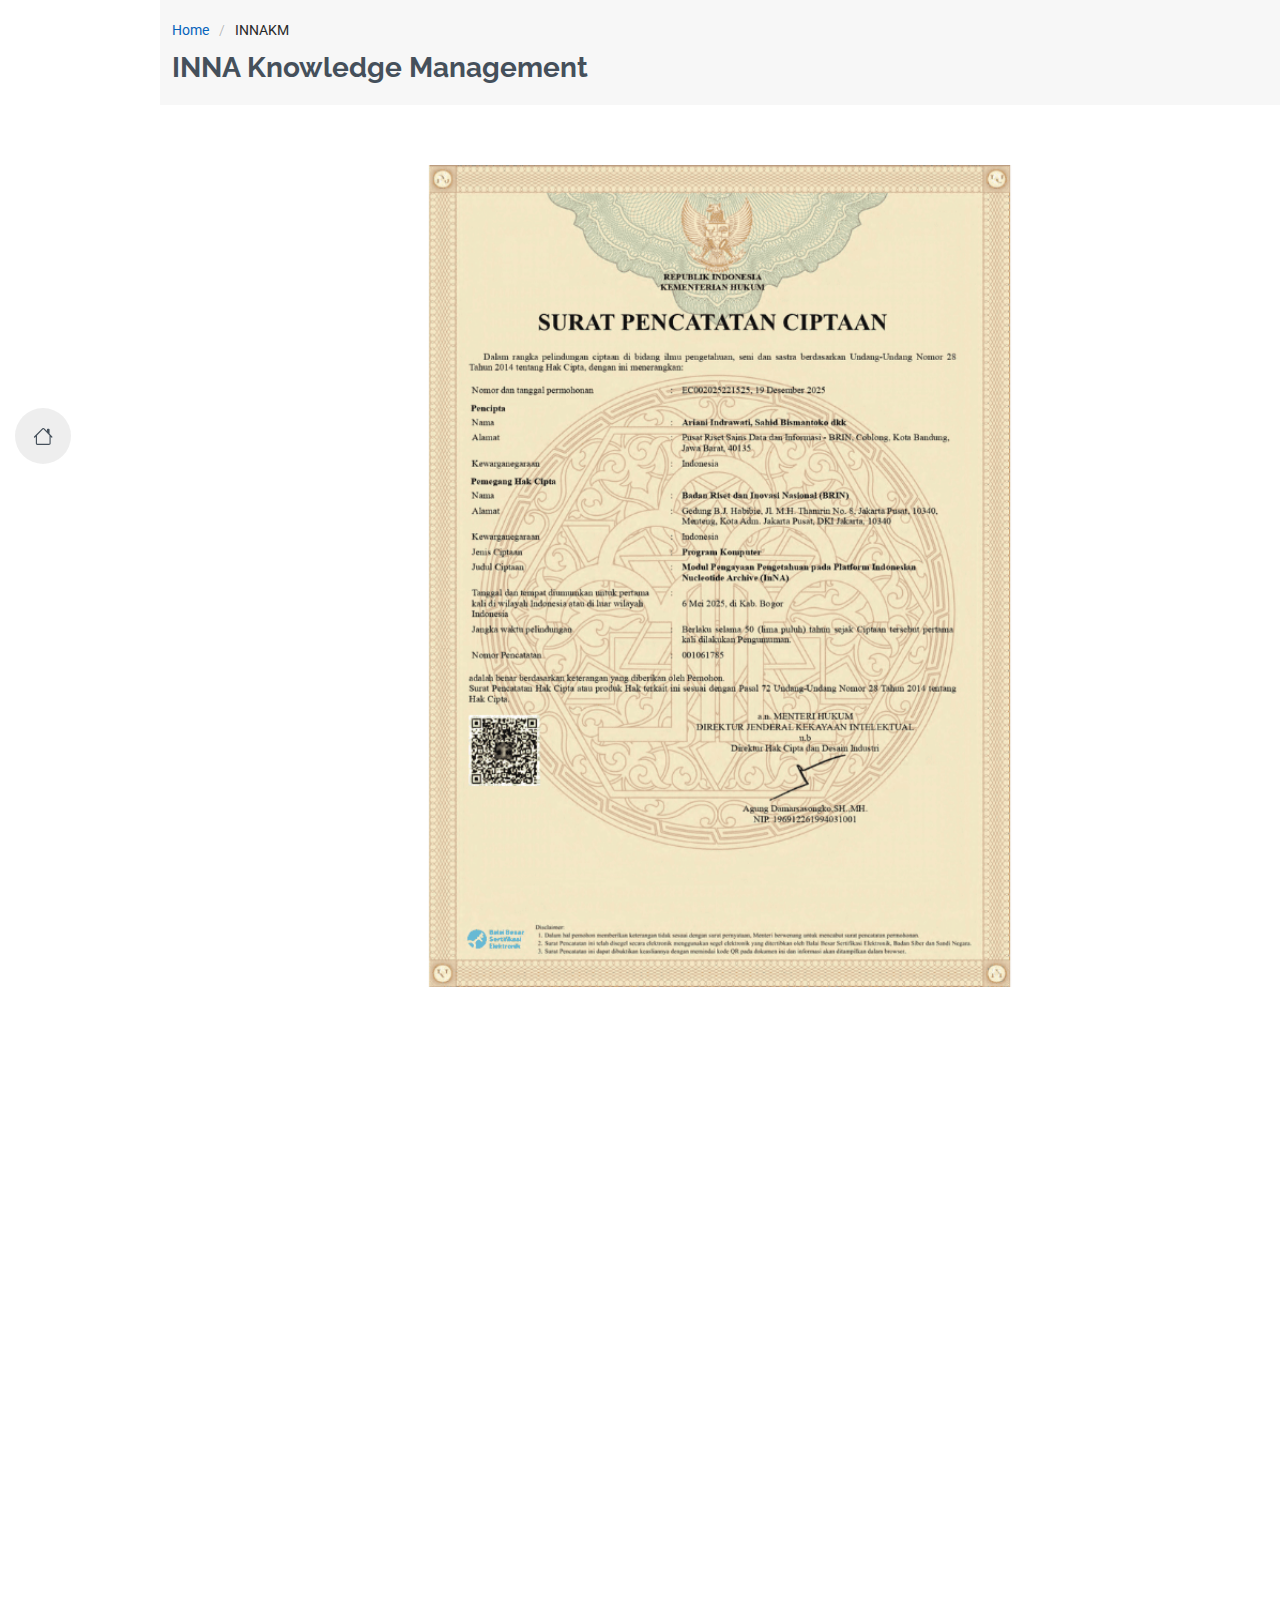
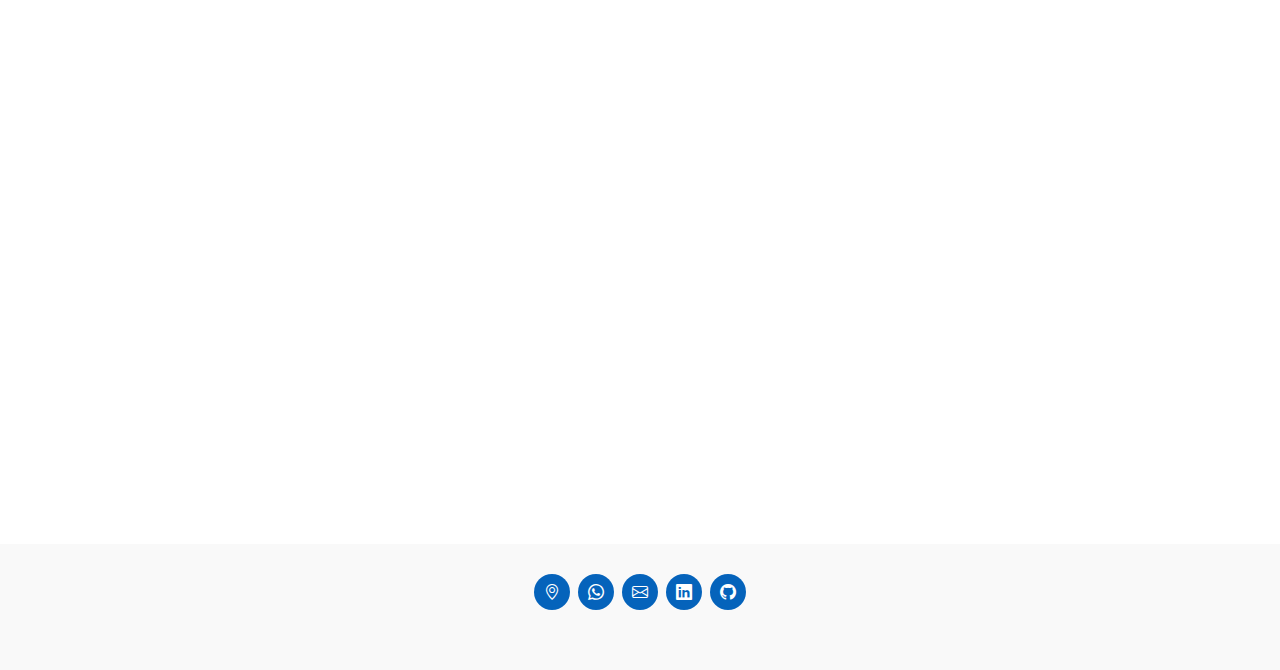
<file: innakm.html>
<!DOCTYPE html>
<html lang="en">

<head>
  <meta charset="utf-8">
  <meta content="width=device-width, initial-scale=1.0" name="viewport">
  <title>Portfolio Details - INNAKM</title>
  <meta content="Portfolio Details - INNAKM" name="description">
  <meta content="Portfolio Details - INNAKM" name="keywords">

  <!-- Favicons -->
  <link href="assets/img/favicon.png" rel="icon">
  <link href="assets/img/apple-touch-icon.png" rel="apple-touch-icon">

  <!-- Fonts -->
  <link href="https://fonts.googleapis.com" rel="preconnect">
  <link href="https://fonts.gstatic.com" rel="preconnect" crossorigin>
  <link href="https://fonts.googleapis.com/css2?family=Roboto:ital,wght@0,100;0,300;0,400;0,500;0,700;0,900;1,100;1,300;1,400;1,500;1,700;1,900&family=Poppins:ital,wght@0,100;0,200;0,300;0,400;0,500;0,600;0,700;0,800;0,900;1,100;1,200;1,300;1,400;1,500;1,600;1,700;1,800;1,900&family=Raleway:ital,wght@0,100;0,200;0,300;0,400;0,500;0,600;0,700;0,800;0,900;1,100;1,200;1,300;1,400;1,500;1,600;1,700;1,800;1,900&display=swap" rel="stylesheet">

  <!-- Vendor CSS Files -->
  <link href="assets/vendor/bootstrap/css/bootstrap.min.css" rel="stylesheet">
  <link href="assets/vendor/bootstrap-icons/bootstrap-icons.css" rel="stylesheet">
  <link href="assets/vendor/aos/aos.css" rel="stylesheet">
  <link href="assets/vendor/glightbox/css/glightbox.min.css" rel="stylesheet">
  <link href="assets/vendor/swiper/swiper-bundle.min.css" rel="stylesheet">

  <!-- Main CSS File -->
  <link href="assets/css/main.css" rel="stylesheet">
</head>

<body class="portfolio-details-page">

  <header id="header" class="header d-flex flex-column justify-content-center">

    <i class="header-toggle d-xl-none bi bi-list"></i>

    <nav id="navmenu" class="navmenu">
      <ul>
        <li><a href="/index.html"><i class="bi bi-house navicon"></i><span>Back to Home</span></a></li>
      </ul>
    </nav>

  </header>

  <main class="main">

    <!-- Page Title -->
    <div class="page-title" data-aos="fade">
      <div class="container">
        <nav class="breadcrumbs">
          <ol>
            <li><a href="index.html">Home</a></li>
            <li class="current">INNAKM</li>
          </ol>
        </nav>
        <h1>INNA Knowledge Management</h1>
      </div>
    </div><!-- End Page Title -->

    <!-- Portfolio Details Section -->
    <section id="portfolio-details" class="portfolio-details section">

      <div class="container" data-aos="fade-up">

        <div class="portfolio-details-slider swiper init-swiper">
          <script type="application/json" class="swiper-config">
            {
              "loop": true,
              "speed": 600,
              "autoplay": {
                "delay": 5000
              },
              "slidesPerView": "auto",
              "navigation": {
                "nextEl": ".swiper-button-next",
                "prevEl": ".swiper-button-prev"
              },
              "pagination": {
                "el": ".swiper-pagination",
                "type": "bullets",
                "clickable": true
              }
            }
          </script>
          <div class="swiper-wrapper align-items-center">

            <div class="swiper-slide">
              <img src="assets/img/innakm-portfolio/hak_cipta_details.png" alt="INNAKM - Hak Cipta Details">
            </div>

          </div>
          <div class="swiper-button-prev"></div>
          <div class="swiper-button-next"></div>
          <div class="swiper-pagination"></div>
        </div>

        <div class="row justify-content-between gy-4 mt-4">

          <div class="col-lg-8" data-aos="fade-up">
            <div class="portfolio-description">
              <h2>INNA Knowledge Management</h2>
              <p>
                This project is a FastAPI-based web service that collects, processes, and stores data from multiple external portals. It uses Motor, the asynchronous MongoDB driver for Python, to handle data efficiently and reliably, transforming inputs from different sources into a unified format ready for downstream applications and services.
              </p>

              <p>
                The primary goal of this project is to aggregate data from external portals (e.g., WikiData, NCBI, BacDive, GBIF), clean and normalize it, and store the consolidated information in a MongoDB database. This ensures that all data is processed efficiently and ready for use in various downstream applications.
              </p>

              <p>
                I designed and implemented a FastAPI-based data aggregation service that collects, processes, and stores information from multiple external portals such as WikiData, NCBI, BacDive, and GBIF. I built asynchronous data pipelines using Motor to efficiently handle MongoDB operations without blocking I/O, ensuring reliable performance for high-throughput workloads. My work focused on normalizing and cleaning heterogeneous data sources into a unified schema, making the data ready for downstream applications and services. I also structured the API architecture, handled error management, and maintained the project using GitHub to support version control and collaborative development.
              </p>

              <h6 class="fw-bold">Features</h6>
              <ul>
                <li>
                  Automatically aggregates species data from multiple authoritative portals such as Wikidata, NCBI, BacDive, and GBIF.
                </li>
                <li>
                  Retrieves data asynchronously using FastAPI, httpx, and Motor for high-performance, non-blocking operations.
                </li>
                <li>
                  Parses and normalizes heterogeneous data formats (JSON, XML, HTML, SPARQL) into a unified structure.
                </li>
                <li>
                  Stores both raw and processed data separately for traceability and auditing purposes.
                </li>
                <li>
                  Structures species knowledge into semantic sections like taxonomy, morphology, physiology, genome, and occurrences.
                </li>
                <li>
                  Provides a full-text search feature using MongoDB text indexes for fast species discovery.
                </li>
                <li>
                  Exposes RESTful APIs for managing taxa, portals, raw data, and structured terms.
                </li>
                <li>
                  Implements retry and fallback mechanisms to ensure reliable data retrieval from external services.
                </li>
              </ul>

              

              <h6 class="fw-bold">Architecture</h6>
              <ul>
                <li>
                  FastAPI for the web service framework, enabling high performance and easy-to-use APIs.
                </li>
                <li>
                  MongoDB as the database, leveraging its flexibility in handling various types of data.
                </li>
                <li>
                  Motor for asynchronous operations with MongoDB, ensuring non-blocking I/O and efficient performance for high-throughput tasks.
                </li>
                <li>
                  GitHub for version control and collaboration, supporting efficient code management and team-based development workflows.
                </li>
              </ul>

            </div>
          </div>

          <div class="col-lg-3" data-aos="fade-up" data-aos-delay="100">
            <div class="portfolio-info">
              <h3>Project information</h3>
              <ul>
                <li><strong>Category</strong> Web Service</li>
                <li><strong>Client</strong> Badan Riset dan Inovasi Nasional RI</li>
                <li><strong>Project date</strong> October, 2024</li>
                <li><strong>Project URL</strong> <a href="https://github.com/fikridean/INNA-KM" target="_blank">https://github.com/fikridean/INNA-KM</a></li>
                <li><a href="https://github.com/fikridean/INNA-KM" target="_blank" class="btn-visit align-self-start">Visit Github Repo</a></li>
                <li><a href="https://intra.brin.go.id/public/uploads/digital_signature/2025/fild002/withsign/bcae3_30861_EC002025221525.pdf" target="_blank" class="align-self-start">View Copyright Certificate</a></li>
              </ul>
            </div>
          </div>

        </div>

      </div>

    </section><!-- /Portfolio Details Section -->

  </main>

  <footer id="footer" class="footer position-relative light-background mt-5">
    <div class="container">
      <div class="social-links d-flex justify-content-center">
        <a href="https://maps.app.goo.gl/qHhWttiyQXWhqdau5" target="_blank"><i class="bi bi-geo-alt"></i></a>
        <a href="https://wa.link/r7isxq" target="_blank"><i class="bi bi-whatsapp"></i></a>
        <a href="https://mail.google.com/mail/u/0/?fs=1&to=fikdean@gmail.com&su=I%E2%80%99m+interested+in+working+with+you.&body=I%27d+like+to+work+with+you!&tf=cm" target="_blank"><i class="bi bi-envelope"></i></a>
        <a href="https://www.linkedin.com/in/fikridean/" target="_blank"><i class="bi bi-linkedin"></i></a>
        <a href="https://github.com/fikridean" target="_blank"><i class="bi bi-github"></i></a>
      </div>
    </div>
  </footer>

  <!-- Scroll Top -->
  <a href="#" id="scroll-top" class="scroll-top d-flex align-items-center justify-content-center"><i class="bi bi-arrow-up-short"></i></a>

  <!-- Preloader -->
  <div id="preloader"></div>

  <!-- Vendor JS Files -->
  <script src="assets/vendor/bootstrap/js/bootstrap.bundle.min.js"></script>
  <script src="assets/vendor/php-email-form/validate.js"></script>
  <script src="assets/vendor/aos/aos.js"></script>
  <script src="assets/vendor/typed.js/typed.umd.js"></script>
  <script src="assets/vendor/purecounter/purecounter_vanilla.js"></script>
  <script src="assets/vendor/waypoints/noframework.waypoints.js"></script>
  <script src="assets/vendor/glightbox/js/glightbox.min.js"></script>
  <script src="assets/vendor/imagesloaded/imagesloaded.pkgd.min.js"></script>
  <script src="assets/vendor/isotope-layout/isotope.pkgd.min.js"></script>
  <script src="assets/vendor/swiper/swiper-bundle.min.js"></script>

  <!-- Main JS File -->
  <script src="assets/js/main.js"></script>

</body>

</html>
</file>
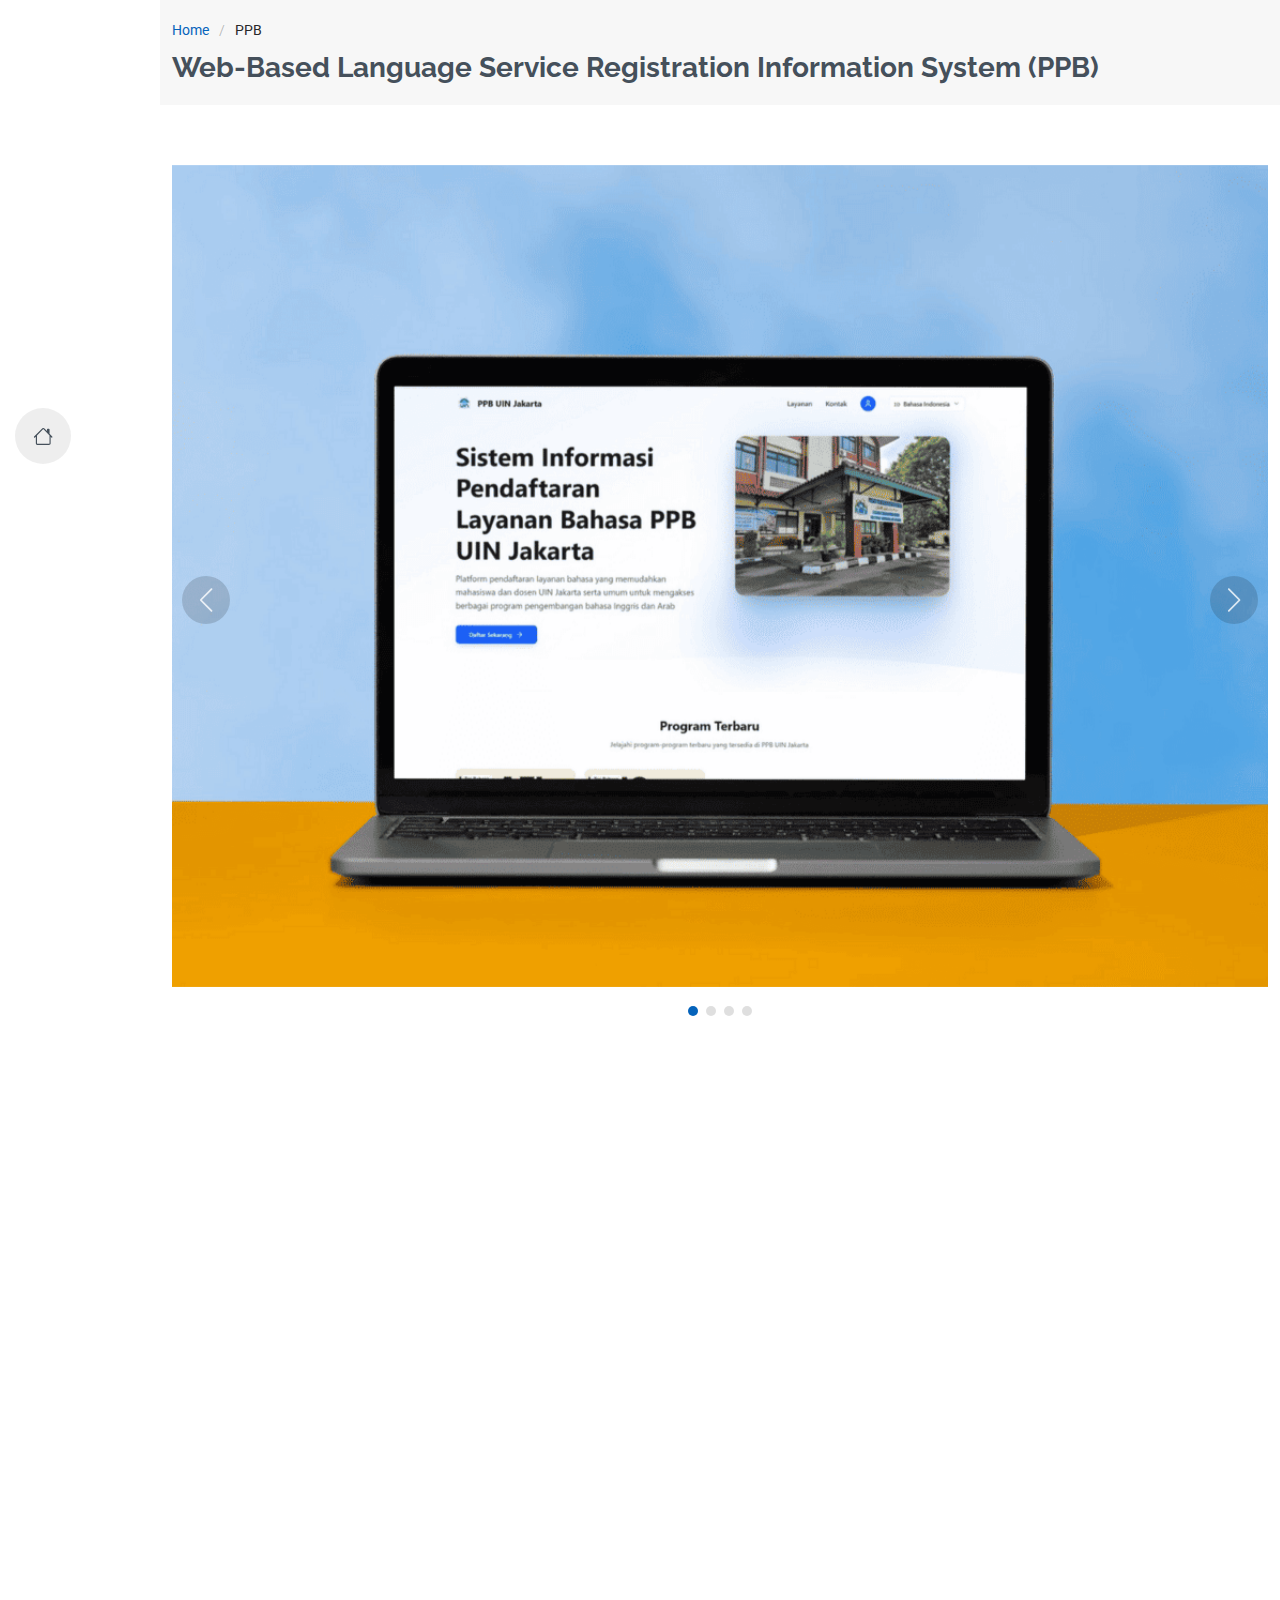
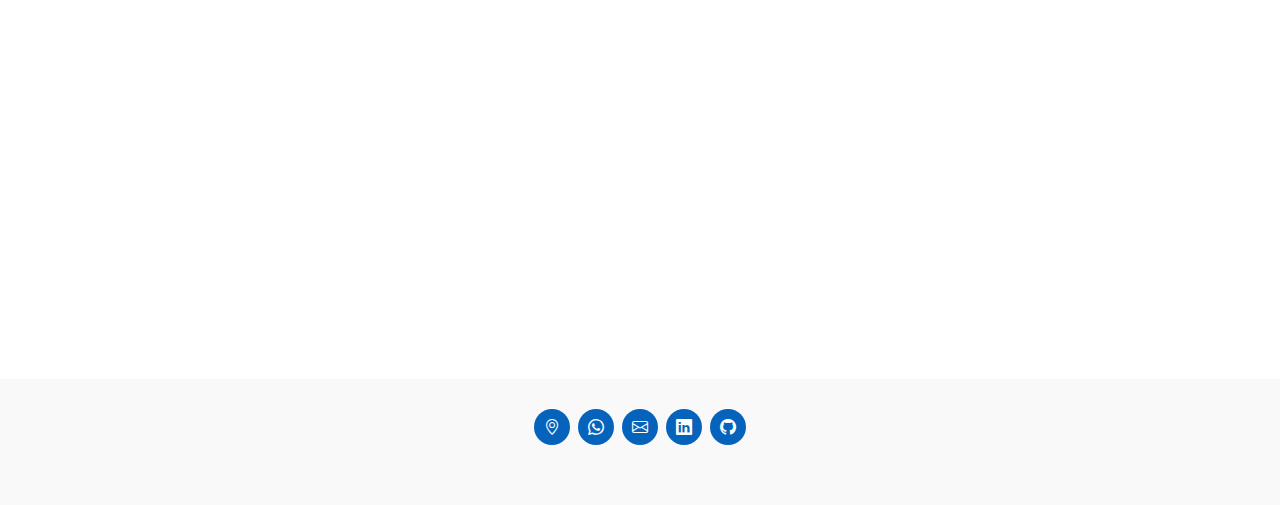
<file: ppb.html>
<!DOCTYPE html>
<html lang="en">

<head>
  <meta charset="utf-8">
  <meta content="width=device-width, initial-scale=1.0" name="viewport">
  <title>Portfolio Details - Web-Based Language Service Registration Information System</title>
  <meta content="Portfolio Details - Web-Based Language Service Registration Information System" name="description">
  <meta content="Portfolio Details - Web-Based Language Service Registration Information System" name="keywords">

  <!-- Favicons -->
  <link href="assets/img/favicon.png" rel="icon">
  <link href="assets/img/apple-touch-icon.png" rel="apple-touch-icon">

  <!-- Fonts -->
  <link href="https://fonts.googleapis.com" rel="preconnect">
  <link href="https://fonts.gstatic.com" rel="preconnect" crossorigin>
  <link href="https://fonts.googleapis.com/css2?family=Roboto:ital,wght@0,100;0,300;0,400;0,500;0,700;0,900;1,100;1,300;1,400;1,500;1,700;1,900&family=Poppins:ital,wght@0,100;0,200;0,300;0,400;0,500;0,600;0,700;0,800;0,900;1,100;1,200;1,300;1,400;1,500;1,600;1,700;1,800;1,900&family=Raleway:ital,wght@0,100;0,200;0,300;0,400;0,500;0,600;0,700;0,800;0,900;1,100;1,200;1,300;1,400;1,500;1,600;1,700;1,800;1,900&display=swap" rel="stylesheet">

  <!-- Vendor CSS Files -->
  <link href="assets/vendor/bootstrap/css/bootstrap.min.css" rel="stylesheet">
  <link href="assets/vendor/bootstrap-icons/bootstrap-icons.css" rel="stylesheet">
  <link href="assets/vendor/aos/aos.css" rel="stylesheet">
  <link href="assets/vendor/glightbox/css/glightbox.min.css" rel="stylesheet">
  <link href="assets/vendor/swiper/swiper-bundle.min.css" rel="stylesheet">

  <!-- Main CSS File -->
  <link href="assets/css/main.css" rel="stylesheet">
</head>

<body class="portfolio-details-page">

  <header id="header" class="header d-flex flex-column justify-content-center">

    <i class="header-toggle d-xl-none bi bi-list"></i>

    <nav id="navmenu" class="navmenu">
      <ul>
        <li><a href="/index.html"><i class="bi bi-house navicon"></i><span>Back to Home</span></a></li>
      </ul>
    </nav>

  </header>

  <main class="main">

    <!-- Page Title -->
    <div class="page-title" data-aos="fade">
      <div class="container">
        <nav class="breadcrumbs">
          <ol>
            <li><a href="index.html">Home</a></li>
            <li class="current">PPB</li>
          </ol>
        </nav>
        <h1>Web-Based Language Service Registration Information System (PPB)</h1>
      </div>
    </div><!-- End Page Title -->

    <!-- Portfolio Details Section -->
    <section id="portfolio-details" class="portfolio-details section">

      <div class="container" data-aos="fade-up">

        <div class="portfolio-details-slider swiper init-swiper">
          <script type="application/json" class="swiper-config">
            {
              "loop": true,
              "speed": 600,
              "autoplay": {
                "delay": 5000
              },
              "slidesPerView": "auto",
              "navigation": {
                "nextEl": ".swiper-button-next",
                "prevEl": ".swiper-button-prev"
              },
              "pagination": {
                "el": ".swiper-pagination",
                "type": "bullets",
                "clickable": true
              }
            }
          </script>
          <div class="swiper-wrapper align-items-center">

            <div class="swiper-slide">
              <img src="assets/img/ppb-portfolio/detail/1.png" alt="PPB - Detail 1">
            </div>

            <div class="swiper-slide">
              <img src="assets/img/ppb-portfolio/detail/2.png" alt="PPB - Detail 2">
            </div>

            <div class="swiper-slide">
              <img src="assets/img/ppb-portfolio/detail/3.png" alt="PPB - Detail 3">
            </div>

            <div class="swiper-slide">
              <img src="assets/img/ppb-portfolio/detail/4.png" alt="PPB - Detail 4">
            </div>

          </div>
          <div class="swiper-button-prev"></div>
          <div class="swiper-button-next"></div>
          <div class="swiper-pagination"></div>
        </div>

        <div class="row justify-content-between gy-4 mt-4">

          <div class="col-lg-8" data-aos="fade-up">
            <div class="portfolio-description">
              <h2>Web-Based Language Service Registration Information System</h2>
              <p>
                We developed a web-based language service registration system for PPB UIN Jakarta to replace the manual process scattered across Google Forms and WhatsApp, which caused data duplication, unclear registration status, and high administrative workload.
              </p>
              <p>
                The system centralizes the entire registration process, participant profile storage, and status tracking, making it more convenient for users while enabling administrators to manage data automatically and accurately.
              </p>
              <p>
                  In this team project, I was responsible for backend development using NestJS, designing the PostgreSQL database schema, building REST APIs, integrating authentication and data validation, and deploying the application to Google Cloud Platform. I also collaborated with my partner in defining system requirements and testing features to ensure the solution aligned with PPB UIN Jakarta’s business processes.
              </p>

              <h6 class="fw-bold">Features</h6>
              <ul>
                <li>
                  Storing participant profiles so users do not need to re-enter the same data.
                </li>
                <li>
                  Registration Status Monitoring.
                </li>
                <li>
                  Simplify the administrative workload.
                </li>
              </ul>

              <h6 class="fw-bold">Architecture</h6>
              <ul>
                <li>
                  NestJS as the backend framework, providing a structured, scalable, and maintainable architecture for building server-side applications.
                </li>
                <li>
                  PostgreSQL as the relational database, ensuring reliable data storage with strong consistency and complex query support.
                </li>
                <li>
                  Redis for in-memory caching and message brokering, improving application performance and reducing database load.
                </li>
                <li>
                  Google Cloud for infrastructure hosting, enabling secure, flexible, and scalable deployment of backend services.
                </li>
                <li>
                  GitHub for version control and collaboration, supporting efficient code management and team-based development workflows.
                </li>
              </ul>

            </div>
          </div>

          <div class="col-lg-3" data-aos="fade-up" data-aos-delay="100">
            <div class="portfolio-info">
              <h3>Project information</h3>
              <ul>
                <li><strong>Category</strong> Information System (Web-Based)</li>
                <li><strong>Client</strong> Pusat Pengembangan Bahasa UIN Jakarta</li>
                <li><strong>Project date</strong>December, 2025</li>
                <li><strong>Project URL</strong> <a href="http://ppbuinjkt.web.id/" target="_blank">http://ppbuinjkt.web.id/</a></li>
                <li><a href="http://ppbuinjkt.web.id/" target="_blank" class="btn-visit align-self-start">Visit Website</a></li>
              </ul>
            </div>
          </div>

        </div>

      </div>

    </section><!-- /Portfolio Details Section -->

  </main>

  <footer id="footer" class="footer position-relative light-background mt-5">
    <div class="container">
      <div class="social-links d-flex justify-content-center">
        <a href="https://maps.app.goo.gl/qHhWttiyQXWhqdau5" target="_blank"><i class="bi bi-geo-alt"></i></a>
        <a href="https://wa.link/r7isxq" target="_blank"><i class="bi bi-whatsapp"></i></a>
        <a href="https://mail.google.com/mail/u/0/?fs=1&to=fikdean@gmail.com&su=I%E2%80%99m+interested+in+working+with+you.&body=I%27d+like+to+work+with+you!&tf=cm" target="_blank"><i class="bi bi-envelope"></i></a>
        <a href="https://www.linkedin.com/in/fikridean/" target="_blank"><i class="bi bi-linkedin"></i></a>
        <a href="https://github.com/fikridean" target="_blank"><i class="bi bi-github"></i></a>
      </div>
    </div>
  </footer>

  <!-- Scroll Top -->
  <a href="#" id="scroll-top" class="scroll-top d-flex align-items-center justify-content-center"><i class="bi bi-arrow-up-short"></i></a>

  <!-- Preloader -->
  <div id="preloader"></div>

  <!-- Vendor JS Files -->
  <script src="assets/vendor/bootstrap/js/bootstrap.bundle.min.js"></script>
  <script src="assets/vendor/php-email-form/validate.js"></script>
  <script src="assets/vendor/aos/aos.js"></script>
  <script src="assets/vendor/typed.js/typed.umd.js"></script>
  <script src="assets/vendor/purecounter/purecounter_vanilla.js"></script>
  <script src="assets/vendor/waypoints/noframework.waypoints.js"></script>
  <script src="assets/vendor/glightbox/js/glightbox.min.js"></script>
  <script src="assets/vendor/imagesloaded/imagesloaded.pkgd.min.js"></script>
  <script src="assets/vendor/isotope-layout/isotope.pkgd.min.js"></script>
  <script src="assets/vendor/swiper/swiper-bundle.min.js"></script>

  <!-- Main JS File -->
  <script src="assets/js/main.js"></script>

</body>

</html>
</file>
<file: assets/css/main.css>
/**
* Template Name: MyResume
* Template URL: https://bootstrapmade.com/free-html-bootstrap-template-my-resume/
* Updated: Jun 29 2024 with Bootstrap v5.3.3
* Author: BootstrapMade.com
* License: https://bootstrapmade.com/license/
*/

/*--------------------------------------------------------------
# Font & Color Variables
# Help: https://bootstrapmade.com/color-system/
--------------------------------------------------------------*/
/* Fonts */
:root {
  --default-font: "Roboto",  system-ui, -apple-system, "Segoe UI", Roboto, "Helvetica Neue", Arial, "Noto Sans", "Liberation Sans", sans-serif, "Apple Color Emoji", "Segoe UI Emoji", "Segoe UI Symbol", "Noto Color Emoji";
  --heading-font: "Raleway",  sans-serif;
  --nav-font: "Poppins",  sans-serif;
}

/* Global Colors - The following color variables are used throughout the website. Updating them here will change the color scheme of the entire website */
:root { 
  --background-color: #ffffff; /* Background color for the entire website, including individual sections */
  --default-color: #272829; /* Default color used for the majority of the text content across the entire website */
  --heading-color: #45505b; /* Color for headings, subheadings and title throughout the website */
  --accent-color: #0563bb; /* Accent color that represents your brand on the website. It's used for buttons, links, and other elements that need to stand out */
  --surface-color: #ffffff; /* The surface color is used as a background of boxed elements within sections, such as cards, icon boxes, or other elements that require a visual separation from the global background. */
  --contrast-color: #ffffff; /* Contrast color for text, ensuring readability against backgrounds of accent, heading, or default colors. */
}

/* Nav Menu Colors - The following color variables are used specifically for the navigation menu. They are separate from the global colors to allow for more customization options */
:root {
  --nav-color: #45505b;  /* The default color of the main navmenu links */
  --nav-hover-color: #0563bb; /* Applied to main navmenu links when they are hovered over or active */
  --nav-mobile-background-color: #ffffff; /* Used as the background color for mobile navigation menu */
  --nav-dropdown-background-color: #ffffff; /* Used as the background color for dropdown items that appear when hovering over primary navigation items */
  --nav-dropdown-color: #212529; /* Used for navigation links of the dropdown items in the navigation menu. */
  --nav-dropdown-hover-color: #0563bb; /* Similar to --nav-hover-color, this color is applied to dropdown navigation links when they are hovered over. */
}

/* Color Presets - These classes override global colors when applied to any section or element, providing reuse of the sam color scheme. */

.light-background {
  --background-color: #f9f9f9;
  --surface-color: #ffffff;
}

.dark-background {
  --background-color: #060606;
  --default-color: #ffffff;
  --heading-color: #ffffff;
  --surface-color: #252525;
  --contrast-color: #ffffff;
}

/* Smooth scroll */
:root {
  scroll-behavior: smooth;
}

/*--------------------------------------------------------------
# General Styling & Shared Classes
--------------------------------------------------------------*/
body {
  color: var(--default-color);
  background-color: var(--background-color);
  font-family: var(--default-font);
}

a {
  color: var(--accent-color);
  text-decoration: none;
  transition: 0.3s;
}

a:hover {
  color: color-mix(in srgb, var(--accent-color), transparent 25%);
  text-decoration: none;
}

h1,
h2,
h3,
h4,
h5,
h6 {
  color: var(--heading-color);
  font-family: var(--heading-font);
}

/* PHP Email Form Messages
------------------------------*/
.php-email-form .error-message {
  display: none;
  background: #df1529;
  color: #ffffff;
  text-align: left;
  padding: 15px;
  margin-bottom: 24px;
  font-weight: 600;
}

.php-email-form .sent-message {
  display: none;
  color: #ffffff;
  background: #059652;
  text-align: center;
  padding: 15px;
  margin-bottom: 24px;
  font-weight: 600;
}

.php-email-form .loading {
  display: none;
  background: var(--surface-color);
  text-align: center;
  padding: 15px;
  margin-bottom: 24px;
}

.php-email-form .loading:before {
  content: "";
  display: inline-block;
  border-radius: 50%;
  width: 24px;
  height: 24px;
  margin: 0 10px -6px 0;
  border: 3px solid var(--accent-color);
  border-top-color: var(--surface-color);
  animation: php-email-form-loading 1s linear infinite;
}

@keyframes php-email-form-loading {
  0% {
    transform: rotate(0deg);
  }

  100% {
    transform: rotate(360deg);
  }
}

/*--------------------------------------------------------------
# Global Header
--------------------------------------------------------------*/
.header {
  color: var(--default-color);
  position: fixed;
  top: 0;
  left: 0;
  bottom: 0;
  padding: 0 15px;
  transition: all ease-in-out 0.3s;
  overflow-y: auto;
  z-index: 997;
  min-width: 200px;
}

@media (max-width: 1199px) {
  .header {
    background-color: var(--background-color);
    border-right: 1px solid color-mix(in srgb, var(--default-color), transparent 90%);
    width: 300px;
    left: -100%;
  }
}

@media (min-width: 1200px) and (max-width: 1600px) {
  .header~main {
    margin-left: 160px;
  }

  .header~main .hero {
    margin-left: -160px;
    width: 100vw;
  }
}

.header.header-show {
  left: 0;
}

.header .header-toggle {
  color: var(--contrast-color);
  background-color: var(--accent-color);
  font-size: 22px;
  display: flex;
  align-items: center;
  justify-content: center;
  width: 40px;
  height: 40px;
  border-radius: 50%;
  cursor: pointer;
  position: fixed;
  top: 15px;
  right: 15px;
  z-index: 9999;
  transition: background-color 0.3s;
}

.header .header-toggle:hover {
  color: var(--contrast-color);
  background-color: color-mix(in srgb, var(--accent-color) 90%, white 15%);
}

/*--------------------------------------------------------------
# Navigation Menu
--------------------------------------------------------------*/
.navmenu {
  padding: 0;
  z-index: 9997;
}

.navmenu ul {
  list-style: none;
  padding: 0 0 20px 0;
  margin: 0;
  width: 140px;
}

.navmenu a,
.navmenu a:focus {
  color: var(--nav-color);
  font-family: var(--nav-font);
  display: flex;
  align-items: center;
  padding: 10px 18px;
  margin-bottom: 8px;
  font-size: 15px;
  border-radius: 50px;
  background: color-mix(in srgb, var(--default-color), transparent 92%);
  height: 56px;
  width: 100%;
  overflow: hidden;
  transition: 0.3s;
}

.navmenu a i,
.navmenu a:focus i {
  font-size: 20px;
}

.navmenu a span,
.navmenu a:focus span {
  padding: 0 5px 0 7px;
}

@media (min-width: 992px) {

  .navmenu a,
  .navmenu a:focus {
    max-width: 56px;
  }

  .navmenu a span,
  .navmenu a:focus span {
    display: none;
  }
}

.navmenu a:hover,
.navmenu .active,
.navmenu .active:focus,
.navmenu li:hover>a {
  color: var(--contrast-color);
  background: var(--nav-hover-color);
}

.navmenu a:hover,
.navmenu li:hover>a {
  max-width: 100%;
  color: var(--contrast-color);
}

.navmenu a:hover span,
.navmenu li:hover>a span {
  display: block;
}

/*--------------------------------------------------------------
# Global Footer
--------------------------------------------------------------*/
.footer {
  color: var(--default-color);
  background-color: var(--background-color);
  font-size: 14px;
  text-align: center;
  padding: 30px 0;
  position: relative;
}

.footer h3 {
  font-size: 36px;
  font-weight: 700;
  position: relative;
  padding: 0;
  margin: 0 0 15px 0;
}

.footer p {
  font-size: 15;
  font-style: italic;
  padding: 0;
  margin: 0 0 30px 0;
}

.footer .social-links {
  margin: 0 0 30px 0;
}

.footer .social-links a {
  font-size: 16px;
  display: flex;
  align-items: center;
  justify-content: center;
  background: var(--accent-color);
  color: var(--contrast-color);
  line-height: 1;
  margin: 0 4px;
  border-radius: 50%;
  text-align: center;
  width: 36px;
  height: 36px;
  transition: 0.3s;
}

.footer .social-links a:hover {
  background: color-mix(in srgb, var(--accent-color), transparent 20%);
  text-decoration: none;
}

.footer .copyright {
  padding-top: 25px;
  border-top: 1px solid color-mix(in srgb, var(--default-color), transparent 90%);
}

.footer .credits {
  font-size: 13px;
  padding-top: 5px;
}

/*--------------------------------------------------------------
# Preloader
--------------------------------------------------------------*/
#preloader {
  position: fixed;
  inset: 0;
  z-index: 999999;
  overflow: hidden;
  background: var(--background-color);
  transition: all 0.6s ease-out;
}

#preloader:before {
  content: "";
  position: fixed;
  top: calc(50% - 30px);
  left: calc(50% - 30px);
  border: 6px solid #ffffff;
  border-color: var(--accent-color) transparent var(--accent-color) transparent;
  border-radius: 50%;
  width: 60px;
  height: 60px;
  animation: animate-preloader 1.5s linear infinite;
}

@keyframes animate-preloader {
  0% {
    transform: rotate(0deg);
  }

  100% {
    transform: rotate(360deg);
  }
}

/*--------------------------------------------------------------
# Scroll Top Button
--------------------------------------------------------------*/
.scroll-top {
  position: fixed;
  visibility: hidden;
  opacity: 0;
  right: 15px;
  bottom: -15px;
  z-index: 99999;
  background-color: var(--accent-color);
  width: 44px;
  height: 44px;
  border-radius: 50px;
  transition: all 0.4s;
}

.scroll-top i {
  font-size: 24px;
  color: var(--contrast-color);
  line-height: 0;
}

.scroll-top:hover {
  background-color: color-mix(in srgb, var(--accent-color), transparent 20%);
  color: var(--contrast-color);
}

.scroll-top.active {
  visibility: visible;
  opacity: 1;
  bottom: 15px;
}

/*--------------------------------------------------------------
# Disable aos animation delay on mobile devices
--------------------------------------------------------------*/
@media screen and (max-width: 768px) {
  [data-aos-delay] {
    transition-delay: 0 !important;
  }
}

/*--------------------------------------------------------------
# Global Page Titles & Breadcrumbs
--------------------------------------------------------------*/
.page-title {
  --background-color: color-mix(in srgb, var(--default-color), transparent 96%);
  color: var(--default-color);
  background-color: var(--background-color);
  padding: 20px 0;
  position: relative;
}

.page-title h1 {
  font-size: 28px;
  font-weight: 700;
  margin: 0;
}

.page-title .breadcrumbs ol {
  display: flex;
  flex-wrap: wrap;
  list-style: none;
  padding: 0 0 10px 0;
  margin: 0;
  font-size: 14px;
  font-weight: 400;
}

.page-title .breadcrumbs ol li+li {
  padding-left: 10px;
}

.page-title .breadcrumbs ol li+li::before {
  content: "/";
  display: inline-block;
  padding-right: 10px;
  color: color-mix(in srgb, var(--default-color), transparent 70%);
}

/*--------------------------------------------------------------
# Global Sections
--------------------------------------------------------------*/
section,
.section {
  color: var(--default-color);
  background-color: var(--background-color);
  padding: 60px 0;
  overflow: clip;
}

/*--------------------------------------------------------------
# Global Section Titles
--------------------------------------------------------------*/
.section-title {
  text-align: center;
  padding-bottom: 60px;
  position: relative;
}

.section-title h2 {
  font-size: 32px;
  font-weight: 700;
  margin-bottom: 20px;
  padding-bottom: 20px;
  position: relative;
}

.section-title h2:before {
  content: "";
  position: absolute;
  display: block;
  width: 160px;
  height: 1px;
  background: color-mix(in srgb, var(--default-color), transparent 60%);
  left: 0;
  right: 0;
  bottom: 1px;
  margin: auto;
}

.section-title h2::after {
  content: "";
  position: absolute;
  display: block;
  width: 60px;
  height: 3px;
  background: var(--accent-color);
  left: 0;
  right: 0;
  bottom: 0;
  margin: auto;
}

.section-title p {
  margin-bottom: 0;
}

/*--------------------------------------------------------------
# Hero Section
--------------------------------------------------------------*/
.hero {
  width: 100%;
  min-height: 80vh;
  position: relative;
  padding: 80px 0;
  display: flex;
  align-items: center;
  justify-content: center;
}

.hero img {
  position: absolute;
  inset: 0;
  display: block;
  width: 100%;
  height: 100%;
  object-fit: cover;
  z-index: 1;
}

.profile-img {
  transform: scaleX(-1);
}

.hero:before {
  content: "";
  background: color-mix(in srgb, var(--background-color), transparent 90%);
  position: absolute;
  inset: 0;
  z-index: 2;
}

.hero .container {
  position: relative;
  z-index: 3;
}

.hero h2 {
  margin: 0;
  font-size: 64px;
  font-weight: 700;
}

.hero p {
  margin: 5px 0 0 0;
  font-size: 26px;
}

.hero p span {
  letter-spacing: 1px;
  border-bottom: 2px solid var(--accent-color);
}

.hero .social-links {
  margin-top: 25px;
}

.hero .social-links a {
  font-size: 20px;
  display: inline-block;
  color: color-mix(in srgb, var(--default-color), transparent 30%);
  line-height: 1;
  margin-right: 20px;
  transition: 0.3s;
}

.hero .social-links a:hover {
  color: var(--accent-color);
}

@media (max-width: 768px) {
  .hero h2 {
    font-size: 32px;
  }

  .hero p {
    font-size: 20px;
  }
}

/*--------------------------------------------------------------
# About Section
--------------------------------------------------------------*/
.about .content h2 {
  font-weight: 700;
  font-size: 24px;
}

.about .content ul {
  list-style: none;
  padding: 0;
}

.about .content ul li {
  margin-bottom: 20px;
  display: flex;
  align-items: center;
}

.about .content ul strong {
  margin-right: 10px;
}

.about .content ul i {
  font-size: 16px;
  margin-right: 5px;
  color: var(--accent-color);
  line-height: 0;
}

/*--------------------------------------------------------------
# Stats Section
--------------------------------------------------------------*/
.stats i {
  background-color: var(--accent-color);
  color: var(--contrast-color);
  width: 54px;
  height: 54px;
  font-size: 24px;
  border-radius: 50px;
  display: inline-flex;
  align-items: center;
  justify-content: center;
  position: relative;
  z-index: 1;
}

.stats .stats-item {
  margin-top: 10px;
  width: 100%;
  position: relative;
  text-align: center;
  z-index: 0;
}

.stats .stats-item span {
  font-size: 36px;
  display: block;
  font-weight: 700;
  color: color-mix(in srgb, var(--default-color), transparent 20%);
}

.stats .stats-item p {
  padding: 0;
  margin: 0;
  color: color-mix(in srgb, var(--default-color), transparent 50%);
  font-size: 16px;
}

/*--------------------------------------------------------------
# Skills Section
--------------------------------------------------------------*/
.skills .progress {
  height: 60px;
  display: block;
  background: none;
  border-radius: 0;
}

.skills .progress .skill {
  color: var(--heading-color);
  padding: 0;
  margin: 0 0 6px 0;
  text-transform: uppercase;
  display: block;
  font-weight: 600;
  font-family: var(--heading-font);
}

.skills .progress .skill .val {
  float: right;
  font-style: normal;
}

.skills .progress-bar-wrap {
  background: color-mix(in srgb, var(--default-color), transparent 90%);
  height: 10px;
}

.skills .progress-bar {
  width: 1px;
  height: 10px;
  transition: 0.9s;
  background-color: var(--accent-color);
}

/*--------------------------------------------------------------
# Resume Section
--------------------------------------------------------------*/
.resume .resume-title {
  color: var(--heading-color);
  font-size: 26px;
  font-weight: 700;
  margin-top: 20px;
  margin-bottom: 20px;
}

.resume .resume-item {
  padding: 0 0 20px 20px;
  margin-top: -2px;
  border-left: 2px solid var(--accent-color);
  position: relative;
}

.resume .resume-item h4 {
  line-height: 18px;
  font-size: 18px;
  font-weight: 600;
  text-transform: uppercase;
  color: color-mix(in srgb, var(--default-color), transparent 20%);
  margin-bottom: 10px;
}

.resume .resume-item h5 {
  font-size: 16px;
  padding: 5px 15px;
  display: inline-block;
  font-weight: 600;
  margin-bottom: 10px;
}

.resume .resume-item ul {
  padding-left: 20px;
}

.resume .resume-item ul li {
  padding-bottom: 10px;
}

.resume .resume-item:last-child {
  padding-bottom: 0;
}

.resume .resume-item::before {
  content: "";
  position: absolute;
  width: 16px;
  height: 16px;
  border-radius: 50px;
  left: -9px;
  top: 0;
  background: var(--background-color);
  border: 2px solid var(--accent-color);
}

/*--------------------------------------------------------------
# Portfolio Section
--------------------------------------------------------------*/
.portfolio .portfolio-filters {
  padding: 0;
  margin: 0 auto 20px auto;
  list-style: none;
  text-align: center;
}

.portfolio .portfolio-filters li {
  cursor: pointer;
  display: inline-block;
  padding: 8px 20px 10px 20px;
  margin: 0;
  font-size: 15px;
  font-weight: 500;
  line-height: 1;
  margin-bottom: 5px;
  border-radius: 50px;
  transition: all 0.3s ease-in-out;
  font-family: var(--heading-font);
}

.portfolio .portfolio-filters li:hover,
.portfolio .portfolio-filters li.filter-active {
  color: var(--contrast-color);
  background-color: var(--accent-color);
}

.portfolio .portfolio-filters li:first-child {
  margin-left: 0;
}

.portfolio .portfolio-filters li:last-child {
  margin-right: 0;
}

@media (max-width: 575px) {
  .portfolio .portfolio-filters li {
    font-size: 14px;
    margin: 0 0 10px 0;
  }
}

.portfolio .portfolio-item {
  position: relative;
  overflow: hidden;
}

.portfolio .portfolio-item .portfolio-info {
  opacity: 0;
  position: absolute;
  left: 12px;
  right: 12px;
  bottom: -100%;
  z-index: 3;
  transition: all ease-in-out 0.5s;
  background: color-mix(in srgb, var(--background-color), transparent 10%);
  padding: 15px;
}

.portfolio .portfolio-item .portfolio-info h4 {
  font-size: 18px;
  font-weight: 600;
  padding-right: 50px;
}

.portfolio .portfolio-item .portfolio-info p {
  color: color-mix(in srgb, var(--default-color), transparent 30%);
  font-size: 14px;
  margin-bottom: 0;
  padding-right: 50px;
}

.portfolio .portfolio-item .portfolio-info .preview-link,
.portfolio .portfolio-item .portfolio-info .details-link {
  position: absolute;
  right: 50px;
  font-size: 24px;
  top: calc(50% - 14px);
  color: color-mix(in srgb, var(--default-color), transparent 30%);
  transition: 0.3s;
  line-height: 0;
}

.portfolio .portfolio-item .portfolio-info .preview-link:hover,
.portfolio .portfolio-item .portfolio-info .details-link:hover {
  color: var(--accent-color);
}

.portfolio .portfolio-item .portfolio-info .details-link {
  right: 14px;
  font-size: 28px;
}

.portfolio .portfolio-item:hover .portfolio-info {
  opacity: 1;
  bottom: 0;
}

/*--------------------------------------------------------------
# Services Section
--------------------------------------------------------------*/
.services .service-item {
  background-color: var(--surface-color);
  box-shadow: 0px 5px 90px 0px rgba(0, 0, 0, 0.1);
  height: 100%;
  padding: 60px 30px;
  text-align: center;
  transition: 0.3s;
  border-radius: 5px;
}

.services .service-item .icon {
  margin: 0 auto;
  width: 100px;
  height: 100px;
  display: flex;
  align-items: center;
  justify-content: center;
  transition: ease-in-out 0.3s;
  position: relative;
}

.services .service-item .icon i {
  font-size: 36px;
  transition: 0.5s;
  position: relative;
}

.services .service-item .icon svg {
  position: absolute;
  top: 0;
  left: 0;
}

.services .service-item .icon svg path {
  transition: 0.5s;
  fill: color-mix(in srgb, var(--default-color), transparent 95%);
}

.services .service-item h3 {
  font-weight: 700;
  margin: 10px 0 15px 0;
  font-size: 22px;
}

.services .service-item p {
  line-height: 24px;
  font-size: 14px;
  margin-bottom: 0;
}

.services .service-item:hover {
  box-shadow: 0px 5px 35px 0px rgba(0, 0, 0, 0.1);
}

.services .service-item.item-cyan i {
  color: #0dcaf0;
}

.services .service-item.item-cyan:hover .icon i {
  color: #fff;
}

.services .service-item.item-cyan:hover .icon path {
  fill: #0dcaf0;
}

.services .service-item.item-orange i {
  color: #fd7e14;
}

.services .service-item.item-orange:hover .icon i {
  color: #fff;
}

.services .service-item.item-orange:hover .icon path {
  fill: #fd7e14;
}

.services .service-item.item-teal i {
  color: #20c997;
}

.services .service-item.item-teal:hover .icon i {
  color: #fff;
}

.services .service-item.item-teal:hover .icon path {
  fill: #20c997;
}

.services .service-item.item-red i {
  color: #df1529;
}

.services .service-item.item-red:hover .icon i {
  color: #fff;
}

.services .service-item.item-red:hover .icon path {
  fill: #df1529;
}

.services .service-item.item-indigo i {
  color: #6610f2;
}

.services .service-item.item-indigo:hover .icon i {
  color: #fff;
}

.services .service-item.item-indigo:hover .icon path {
  fill: #6610f2;
}

.services .service-item.item-pink i {
  color: #f3268c;
}

.services .service-item.item-pink:hover .icon i {
  color: #fff;
}

.services .service-item.item-pink:hover .icon path {
  fill: #f3268c;
}

/*--------------------------------------------------------------
# Testimonials Section
--------------------------------------------------------------*/
.testimonials .testimonials-carousel,
.testimonials .testimonials-slider {
  overflow: hidden;
}

.testimonials .testimonial-item .testimonial-content {
  border-left: 3px solid var(--accent-color);
  padding-left: 30px;
}

.testimonials .testimonial-item .testimonial-img {
  border-radius: 50%;
  border: 4px solid var(--background-color);
  margin: 0 auto;
}

.testimonials .testimonial-item h3 {
  font-size: 20px;
  font-weight: bold;
  margin: 10px 0 5px 0;
}

.testimonials .testimonial-item h4 {
  font-size: 14px;
  color: color-mix(in srgb, var(--default-color), transparent 40%);
  margin: 0 0 10px 0;
}

.testimonials .testimonial-item .stars i {
  color: #ffc107;
  margin: 0 1px;
}

.testimonials .testimonial-item .quote-icon-left,
.testimonials .testimonial-item .quote-icon-right {
  color: color-mix(in srgb, var(--accent-color), transparent 50%);
  font-size: 26px;
  line-height: 0;
}

.testimonials .testimonial-item .quote-icon-left {
  display: inline-block;
  left: -5px;
  position: relative;
}

.testimonials .testimonial-item .quote-icon-right {
  display: inline-block;
  right: -5px;
  position: relative;
  top: 10px;
  transform: scale(-1, -1);
}

.testimonials .testimonial-item p {
  font-style: italic;
}

.testimonials .swiper-wrapper {
  height: auto;
}

.testimonials .swiper-pagination {
  margin-top: 30px;
  position: relative;
}

.testimonials .swiper-pagination .swiper-pagination-bullet {
  width: 12px;
  height: 12px;
  background-color: color-mix(in srgb, var(--default-color), transparent 85%);
  opacity: 1;
}

.testimonials .swiper-pagination .swiper-pagination-bullet-active {
  background-color: var(--accent-color);
}

/*--------------------------------------------------------------
# Contact Section
--------------------------------------------------------------*/
.contact .info-item+.info-item {
  margin-top: 40px;
}

.contact .info-item i {
  color: var(--accent-color);
  background: color-mix(in srgb, var(--accent-color), transparent 92%);
  font-size: 20px;
  width: 44px;
  height: 44px;
  display: flex;
  justify-content: center;
  align-items: center;
  border-radius: 50px;
  transition: all 0.3s ease-in-out;
  margin-right: 15px;
}

.contact .info-item h3 {
  padding: 0;
  font-size: 18px;
  font-weight: 700;
  margin-bottom: 5px;
}

.contact .info-item p {
  padding: 0;
  margin-bottom: 0;
  font-size: 14px;
}

.contact .info-item:hover i {
  background: var(--accent-color);
  color: var(--contrast-color);
}

.contact .php-email-form {
  height: 100%;
}

.contact .php-email-form input[type=text],
.contact .php-email-form input[type=email],
.contact .php-email-form textarea {
  font-size: 14px;
  padding: 10px 15px;
  box-shadow: none;
  border-radius: 0;
  color: var(--default-color);
  background-color: color-mix(in srgb, var(--background-color), transparent 50%);
  border-color: color-mix(in srgb, var(--default-color), transparent 80%);
}

.contact .php-email-form input[type=text]:focus,
.contact .php-email-form input[type=email]:focus,
.contact .php-email-form textarea:focus {
  border-color: var(--accent-color);
}

.contact .php-email-form input[type=text]::placeholder,
.contact .php-email-form input[type=email]::placeholder,
.contact .php-email-form textarea::placeholder {
  color: color-mix(in srgb, var(--default-color), transparent 70%);
}

.contact .php-email-form button[type=submit] {
  color: var(--contrast-color);
  background: var(--accent-color);
  border: 0;
  padding: 10px 30px;
  transition: 0.4s;
  border-radius: 50px;
}

.contact .php-email-form button[type=submit]:hover {
  background: color-mix(in srgb, var(--accent-color), transparent 25%);
}

/*--------------------------------------------------------------
# Portfolio Details Section
--------------------------------------------------------------*/
.portfolio-details .portfolio-details-slider img {
  width: 100%;
}

.portfolio-details .swiper-wrapper {
  height: auto;
}

.portfolio-details .swiper-button-prev,
.portfolio-details .swiper-button-next {
  width: 48px;
  height: 48px;
}

.portfolio-details .swiper-button-prev:after,
.portfolio-details .swiper-button-next:after {
  color: rgba(255, 255, 255, 0.8);
  background-color: rgba(0, 0, 0, 0.15);
  font-size: 24px;
  border-radius: 50%;
  width: 48px;
  height: 48px;
  display: flex;
  align-items: center;
  justify-content: center;
  transition: 0.3s;
}

.portfolio-details .swiper-button-prev:hover:after,
.portfolio-details .swiper-button-next:hover:after {
  background-color: rgba(0, 0, 0, 0.3);
}

@media (max-width: 575px) {

  .portfolio-details .swiper-button-prev,
  .portfolio-details .swiper-button-next {
    display: none;
  }
}

.portfolio-details .swiper-pagination {
  margin-top: 20px;
  position: relative;
}

.portfolio-details .swiper-pagination .swiper-pagination-bullet {
  width: 10px;
  height: 10px;
  background-color: color-mix(in srgb, var(--default-color), transparent 85%);
  opacity: 1;
}

.portfolio-details .swiper-pagination .swiper-pagination-bullet-active {
  background-color: var(--accent-color);
}

.portfolio-details .portfolio-info h3 {
  font-size: 22px;
  font-weight: 700;
  margin-bottom: 20px;
  padding-bottom: 20px;
  position: relative;
}

.portfolio-details .portfolio-info h3:after {
  content: "";
  position: absolute;
  display: block;
  width: 50px;
  height: 3px;
  background: var(--accent-color);
  left: 0;
  bottom: 0;
}

.portfolio-details .portfolio-info ul {
  list-style: none;
  padding: 0;
  font-size: 15px;
}

.portfolio-details .portfolio-info ul li {
  display: flex;
  flex-direction: column;
  padding-bottom: 15px;
}

.portfolio-details .portfolio-info ul strong {
  text-transform: uppercase;
  font-weight: 400;
  color: color-mix(in srgb, var(--default-color), transparent 50%);
  font-size: 14px;
}

.portfolio-details .portfolio-info .btn-visit {
  padding: 8px 40px;
  background: var(--accent-color);
  color: var(--contrast-color);
  border-radius: 50px;
  transition: 0.3s;
}

.portfolio-details .portfolio-info .btn-visit:hover {
  background: color-mix(in srgb, var(--accent-color), transparent 20%);
}

.portfolio-details .portfolio-description h2 {
  font-size: 26px;
  font-weight: 700;
  margin-bottom: 20px;
}

.portfolio-details .portfolio-description p {
  padding: 0;
}

.portfolio-details .portfolio-description .testimonial-item {
  padding: 30px 30px 0 30px;
  position: relative;
  background: color-mix(in srgb, var(--default-color), transparent 97%);
  margin-bottom: 50px;
}

.portfolio-details .portfolio-description .testimonial-item .testimonial-img {
  width: 90px;
  border-radius: 50px;
  border: 6px solid var(--background-color);
  float: left;
  margin: 0 10px 0 0;
}

.portfolio-details .portfolio-description .testimonial-item h3 {
  font-size: 18px;
  font-weight: bold;
  margin: 15px 0 5px 0;
  padding-top: 20px;
}

.portfolio-details .portfolio-description .testimonial-item h4 {
  font-size: 14px;
  color: #6c757d;
  margin: 0;
}

.portfolio-details .portfolio-description .testimonial-item .quote-icon-left,
.portfolio-details .portfolio-description .testimonial-item .quote-icon-right {
  color: color-mix(in srgb, var(--accent-color), transparent 50%);
  font-size: 26px;
  line-height: 0;
}

.portfolio-details .portfolio-description .testimonial-item .quote-icon-left {
  display: inline-block;
  left: -5px;
  position: relative;
}

.portfolio-details .portfolio-description .testimonial-item .quote-icon-right {
  display: inline-block;
  right: -5px;
  position: relative;
  top: 10px;
  transform: scale(-1, -1);
}

.portfolio-details .portfolio-description .testimonial-item p {
  font-style: italic;
  margin: 0 0 15px 0 0 0;
  padding: 0;
}

/*--------------------------------------------------------------
# Service Details Section
--------------------------------------------------------------*/
.service-details .service-box {
  padding: 20px;
  box-shadow: 0px 2px 20px rgba(0, 0, 0, 0.1);
}

.service-details .service-box+.service-box {
  margin-top: 30px;
}

.service-details .service-box h4 {
  font-size: 20px;
  font-weight: 700;
  border-bottom: 2px solid color-mix(in srgb, var(--default-color), transparent 92%);
  padding-bottom: 15px;
  margin-bottom: 15px;
}

.service-details .services-list a {
  color: color-mix(in srgb, var(--default-color), transparent 20%);
  background-color: color-mix(in srgb, var(--default-color), transparent 96%);
  display: flex;
  align-items: center;
  padding: 12px 15px;
  margin-top: 15px;
  transition: 0.3s;
}

.service-details .services-list a:first-child {
  margin-top: 0;
}

.service-details .services-list a i {
  font-size: 16px;
  margin-right: 8px;
  color: var(--accent-color);
}

.service-details .services-list a.active {
  color: var(--contrast-color);
  background-color: var(--accent-color);
}

.service-details .services-list a.active i {
  color: var(--contrast-color);
}

.service-details .services-list a:hover {
  background-color: color-mix(in srgb, var(--accent-color), transparent 95%);
  color: var(--accent-color);
}

.service-details .download-catalog a {
  color: var(--default-color);
  display: flex;
  align-items: center;
  padding: 10px 0;
  transition: 0.3s;
  border-top: 1px solid color-mix(in srgb, var(--default-color), transparent 90%);
}

.service-details .download-catalog a:first-child {
  border-top: 0;
  padding-top: 0;
}

.service-details .download-catalog a:last-child {
  padding-bottom: 0;
}

.service-details .download-catalog a i {
  font-size: 24px;
  margin-right: 8px;
  color: var(--accent-color);
}

.service-details .download-catalog a:hover {
  color: var(--accent-color);
}

.service-details .help-box {
  background-color: var(--accent-color);
  color: var(--contrast-color);
  margin-top: 30px;
  padding: 30px 15px;
}

.service-details .help-box .help-icon {
  font-size: 48px;
}

.service-details .help-box h4,
.service-details .help-box a {
  color: var(--contrast-color);
}

.service-details .services-img {
  margin-bottom: 20px;
}

.service-details h3 {
  font-size: 26px;
  font-weight: 700;
}

.service-details p {
  font-size: 15px;
}

.service-details ul {
  list-style: none;
  padding: 0;
  font-size: 15px;
}

.service-details ul li {
  padding: 5px 0;
  display: flex;
  align-items: center;
}

.service-details ul i {
  font-size: 20px;
  margin-right: 8px;
  color: var(--accent-color);
}

/*--------------------------------------------------------------
# Starter Section Section
--------------------------------------------------------------*/
.starter-section {
  /* Add your styles here */
}
</file>
